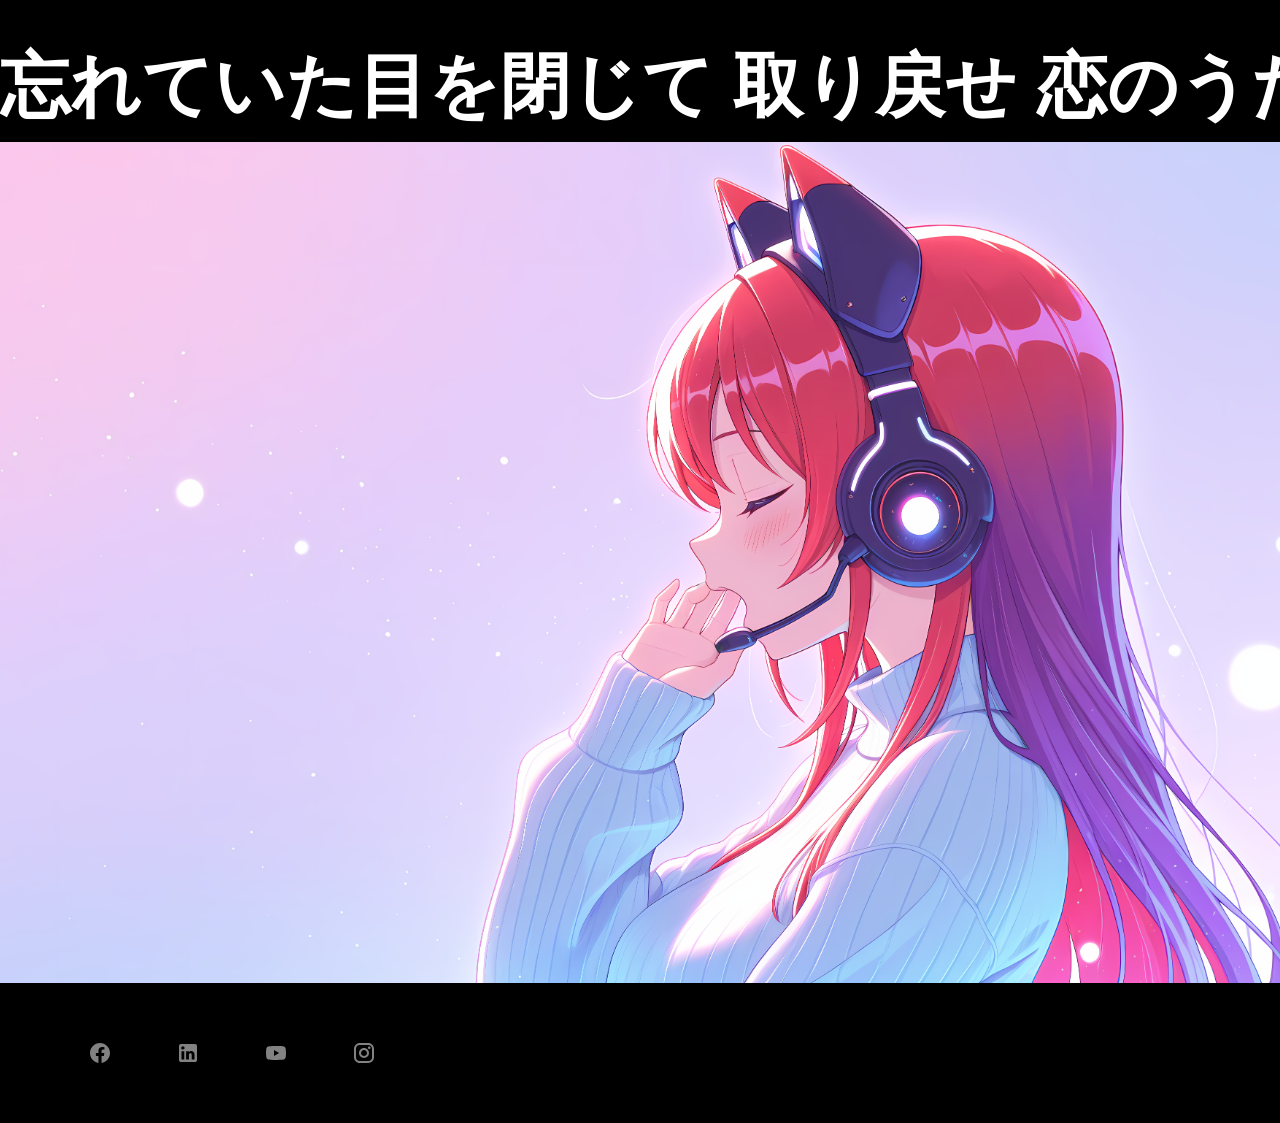
<file: html/mainpage.html>
<!DOCTYPE html>
<html lang="kr">
<head>
    <title>YURA NEKO</title>
    <link rel="stylesheet" href="../css/mainPageStyle.css">
</head>
<body>

<!-- Main Content -->
<main class="main-content">
    <div class="container">
        <p>忘れていた目を閉じて 取り戻せ 恋のうた
            青空に隠れている 手を伸ばしてもう一度
            忘れないで すぐそばに僕がいる いつの日も
            星空を眺めている 一人きりの夜明けも
            たった一つの心 悲しみに暮れないで
            君のためいきなんて 春風に変えてやる
            陽のあたる坂道を 自転車で駆けのぼる
            君と失くした想い出乗せて行くよ
            ラララララ 口ずさむ くちびるを染めて行く
            君と見つけた幸せ 花のように
            忘れていた窓開けて 走り出せ恋のうた
            青空に託している 手をかざしてもう一度
            忘れないよ すぐそばに君がいる いつの日も
            星空に輝いてる 涙揺れる明日も
            たった一つの言葉 この胸に抱きしめて
            君のため僕は今 春風に吹かれてる
            陽のあたる坂道を 自転車で駆けのぼる
            君と誓った約束乗せて行くよ
            ラララララ 口ずさむ くちびるを染めて行く
            君と出会えた幸せ祈るように
            陽のあたる坂道を 自転車で駆けのぼる
            君と誓った約束乗せて行くよ
            ラララララ 口ずさむ くちびるを染めて行く
            君と出会えた幸せ祈るように
            君と出会えた幸せ祈るように</p>
    </div>
</main> 
     <!-- Hero Section -->
     <section class="hero-section" aria-label="Hero image">
        <!-- Background image applied via CSS -->
    </section>

    

    <!-- Footer -->
    <footer class="footer">
        <div class="footer-content">
            <div class="social-icons">
                <img src="../asset/img_buttons_icon.svg" alt="Social media icon" class="social-icon" onclick="openSocialLink('facebook')">
                <img src="../asset/img_buttons_icon_gray_600.svg" alt="Social media icon" class="social-icon" onclick="openSocialLink('twitter')">
                <img src="../asset/img_buttons_icon_gray_600_40x40.svg" alt="Social media icon" class="social-icon" onclick="openSocialLink('youtube')">
                <img src="../asset/img_buttons_icon_40x40.svg" alt="Social media icon" class="social-icon" onclick="openSocialLink('instagram')">
            </div>
            
    </footer>
       
</body>
</html>
</file>
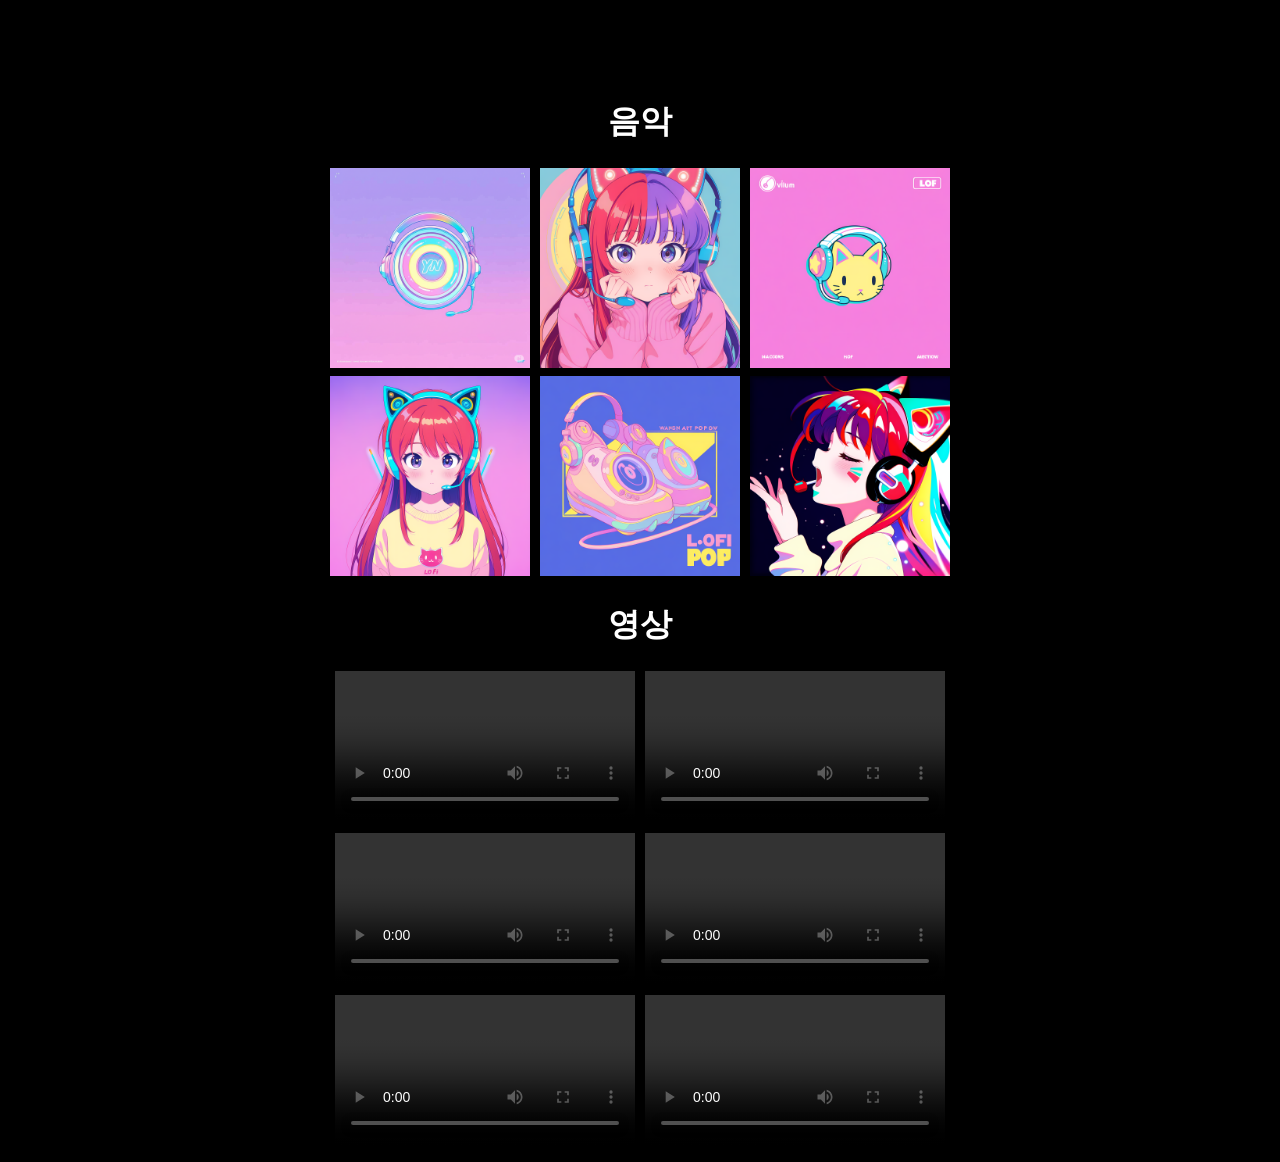
<file: html/music_album.html>
<!DOCTYPE html>
<html lang="kr">
<head>
    <meta charset="UTF-8">
    <meta name="viewport" content="width=device-width, initial-scale=1.0">
    <title>YURA NEKO</title>
    <link rel="stylesheet" href="../css/MandAHead.css">
</head>
<body>
    <div id="root">
        <div id="muisc_grid" class="grid">
            <h1>음악</h1>
            <ul id="music">
                <li><a href=""><img src="../asset/album6.png" alt="error"></a></li>
                <li><a href=""><img src="../asset/album5.png" alt="error"></a></li>
                <li><a href=""><img src="../asset/album4.png" alt="error"></a></li>
                <li><a href=""><img src="../asset/album2.png" alt="error"></a></li>
                <li><a href=""><img src="../asset/album3.png" alt="error"></a></li>
                <li><a href=""><img src="../asset/album1.png" alt="error"></a></li>
            </ul>
        </div>
        <div id="video_grid" class="grid">
            <h1>영상</h1>
            <ul id="video">
                <li><video src="../asset/temp_video.mp4" controls></video></li>
                <li><video src="../asset/temp_video.mp4" controls></video></li>
                <li><video src="../asset/temp_video.mp4" controls></video></li>
                <li><video src="../asset/temp_video.mp4" controls></video></li>
                <li><video src="../asset/temp_video.mp4" controls></video></li>
                <li><video src="../asset/temp_video.mp4" controls></video></li>
            </ul>
        </div>
    </div>
</body>
</html>
</file>
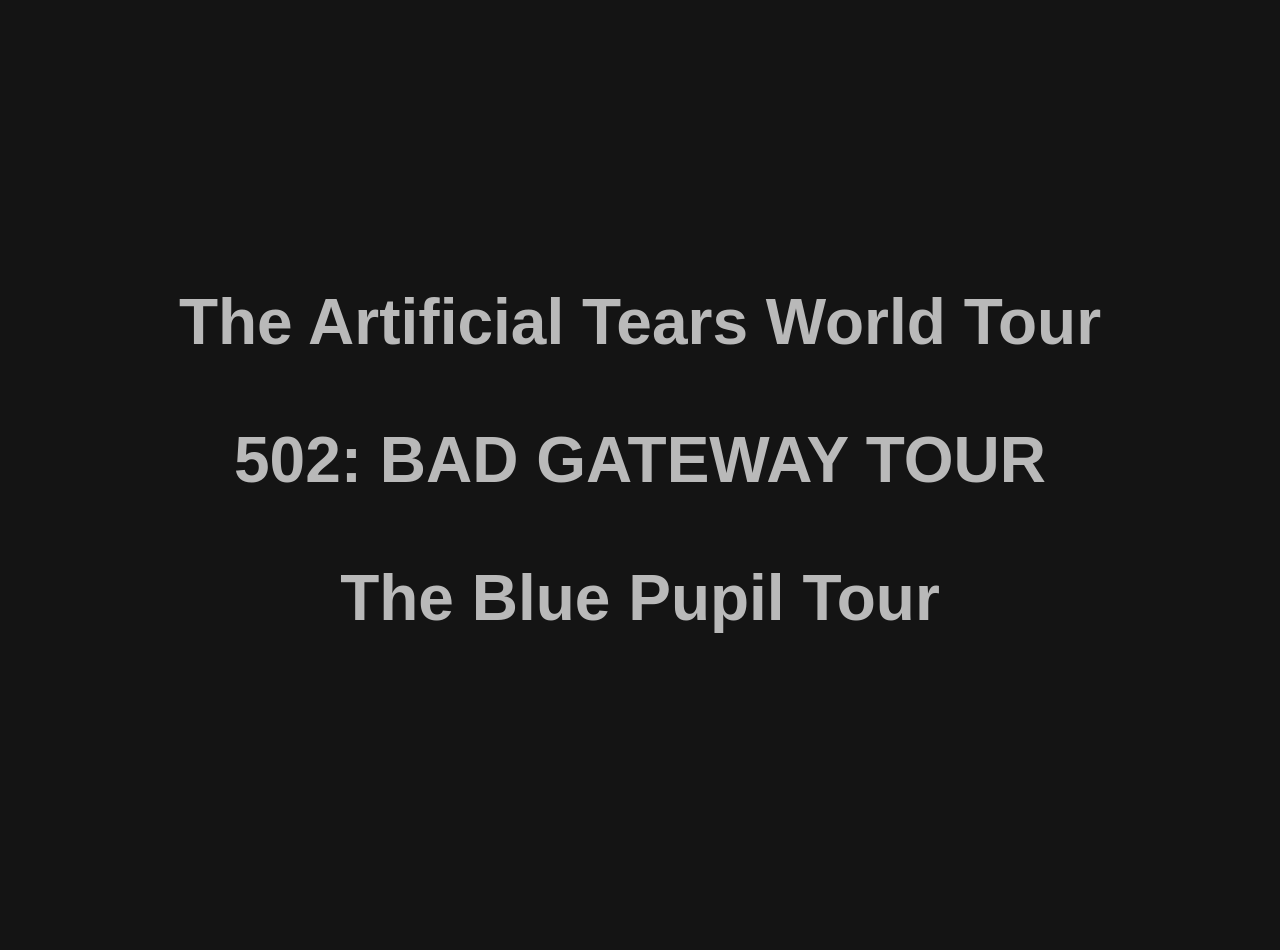
<file: html/photomain_final.html>
<!DOCTYPE html>
<html>
    <head>
        <title>YURA NEKO</title>
        <link rel="stylesheet" href="../css/photostyle.css">
    </head>

    <body>


      <!--메인 콘텐츠 영역-->
      <div class="main-container loading">
        <article class="main-section">
            <!-- fade 효과용 배경 레이어 -->
      <div class="bg-fade" id="bgFade"></div>
            <div class="tour-select">
                <div class="tour-title first">
                    <a href="photosub_final1.html" class="tour-link 1" target="_self">The Artificial Tears World Tour</a>
                </div>
                <div class="tour-title second">
                   <a href="photosub_final2.html" class="tour-link 2" target="_self">502: BAD GATEWAY TOUR</a>
                </div>
                <div class="tour-title third" >
                    <a href="photosub_final3.html" class="tour-link 3" target="_self">The Blue Pupil Tour</a>
                </div>
            </div>
        </article>
        </div>
        <!-- JavaScript 배경 페이드 효과 -->
  <script>
    const bgFade = document.getElementById('bgFade');

    const tourImages = {
      'first': "../asset/concert1.jpg",
      'second': "../asset/concert2.jpg",
      'third': "../asset/concert3.jpg"
    };

    document.querySelectorAll('.tour-title').forEach(title => {
      title.addEventListener('mouseenter', () => {
        const key = Array.from(title.classList).find(cls => tourImages[cls]);
        if (key) {
          // 페이드 아웃 → 이미지 교체 → 페이드 아웃
          bgFade.style.opacity = '0';
          setTimeout(() => {
            bgFade.style.backgroundImage = `url('${tourImages[key]}')`;
            bgFade.style.opacity = '1';
          }, 200);
        }
      });

      title.addEventListener('mouseleave', () => {
        bgFade.style.opacity = '0';
        
      });
    });
  </script>
    </body>
</html>
</file>
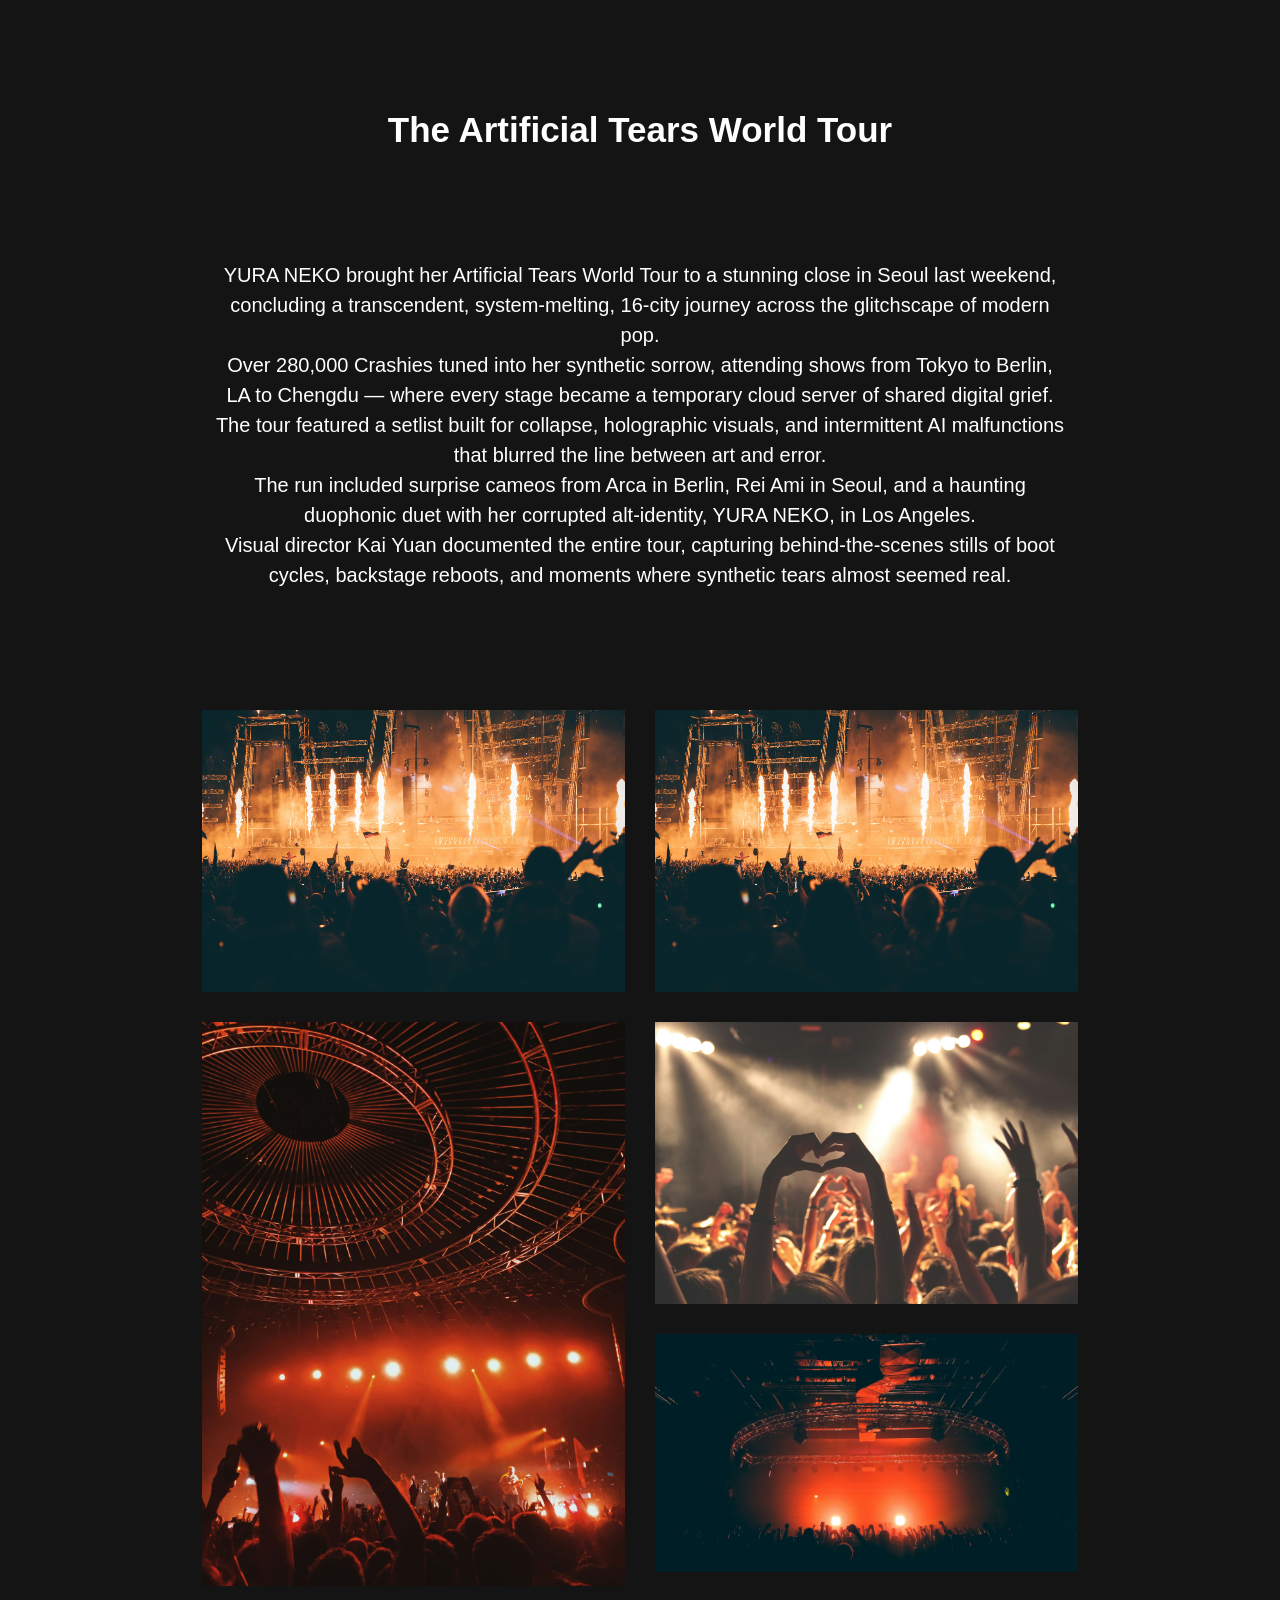
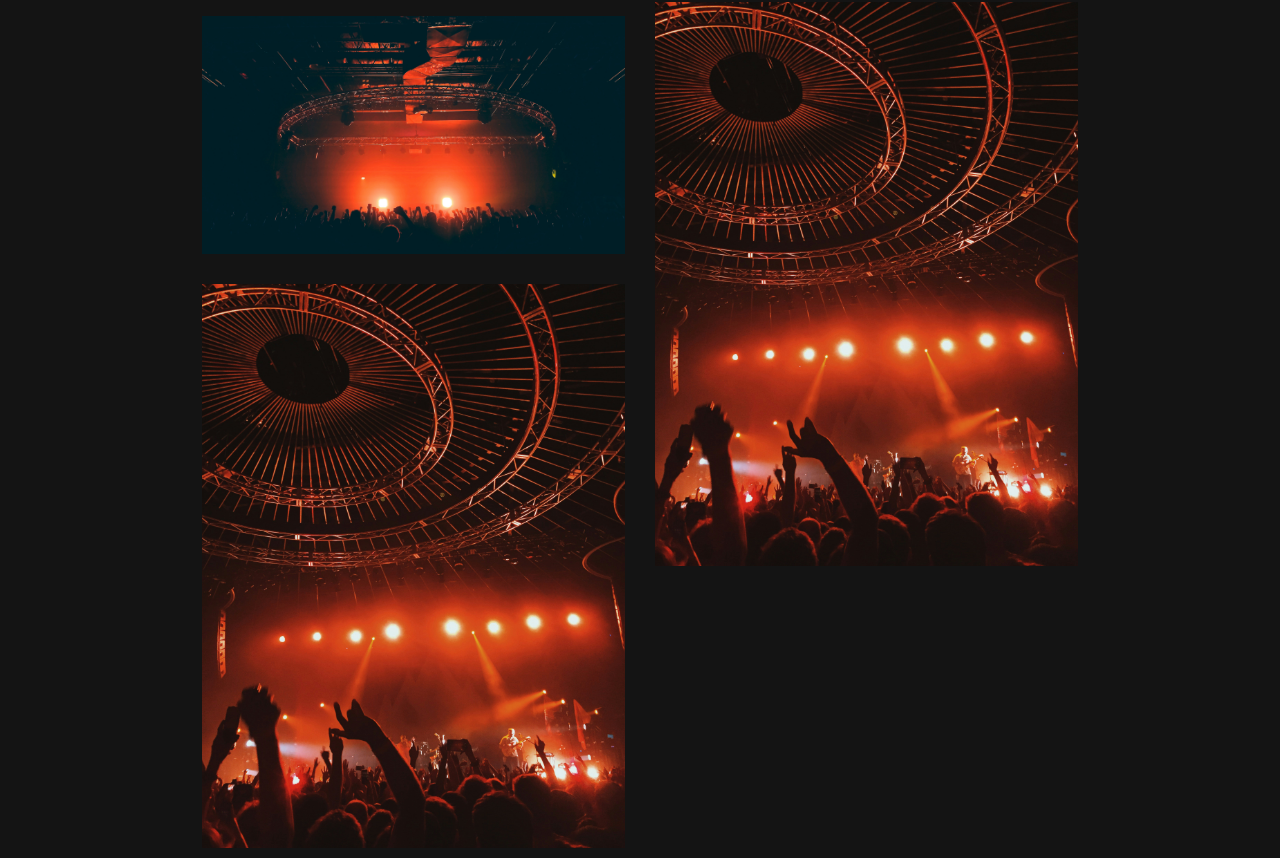
<file: html/photosub_final1.html>
<!DOCTYPE html>
<html>
    <head>
        <title>~tour</title>
        <link rel="stylesheet" href="../css/tour.css">
    </head>
    <body>

        <!--메인 콘텐츠 영역-->
        <article class="article">
            <!--투어 섹션-->
            <section class="tour-section">
                <h2 class="tour-title">The Artificial Tears World Tour</h2>
                <p class="tour-description">
                YURA NEKO brought her Artificial Tears World Tour to a stunning close in Seoul last weekend, concluding a transcendent, system-melting, 16-city journey across the glitchscape of modern pop.
Over 280,000 Crashies tuned into her synthetic sorrow, attending shows from Tokyo to Berlin, LA to Chengdu — where every stage became a temporary cloud server of shared digital grief. The tour featured a setlist built for collapse, holographic visuals, and intermittent AI malfunctions that blurred the line between art and error.
The run included surprise cameos from Arca in Berlin, Rei Ami in Seoul, and a haunting duophonic duet with her corrupted alt-identity, YURA NEKO, in Los Angeles.
Visual director Kai Yuan documented the entire tour, capturing behind-the-scenes stills of boot cycles, backstage reboots, and moments where synthetic tears almost seemed real.
                </p>
            </section>

       

        <!--포토 갤러리 영역-->
            <section class="container">
    <div class="images">
      <div class="imageFlex">
        <img src="../asset/concert1.jpg">
        <img src="../asset/concert4.jpg">
        <img src="../asset/concert3.jpg">
        <img src="../asset/concert4.jpg">
      </div>
      </div>
    <div class="images">
      <div class="imageFlex">
        <img src="../asset/concert1.jpg">
        <img src="../asset/concert2.jpg">
        <img src="../asset/concert3.jpg">
        <img src="../asset/concert4.jpg">
      </div>
    </div>
</section>

     </article>

     <script>
        // 반응형 포토 갤러리 구현
            const photoImages = document.querySelectorAll('.images img');
            
            photoImages.forEach(img => {
                img.addEventListener('click', function() {
                    // 모달 백그라운드
                    const modal = document.createElement('div');
                    modal.style.cssText = `
                        position: fixed;
                        top: 0;
                        left: 0;
                        width: 100%;
                        height: 100%;
                        background: rgba(0, 0, 0, 0.9);
                        display: flex;
                        justify-content: center;
                        align-items: center;
                        z-index: 1000;
                        cursor: pointer;
                    `;
                    //모달 컨텐츠 (이미지 팝업)
                    const modalImg = document.createElement('img');
                    modalImg.src = this.src;
                    modalImg.alt = this.alt;
                    modalImg.style.cssText = `
                        max-width: 90%;
                        max-height: 90%;
                        border-radius: 8px;
                        object-fit: contain;
                    `;
                    
                    modal.appendChild(modalImg);
                    document.body.appendChild(modal);
                    
                    // 모달 닫기
                    modal.addEventListener('click', function() {
                        document.body.removeChild(modal);
                    });
                    
                });
            });
            
            // 스크롤 애니메이션 구현
            const observerOptions = {
                threshold: 0.1,
                rootMargin: '0px 0px -50px 0px'
            };
            
            const observer = new IntersectionObserver(function(entries) {
                entries.forEach(entry => {
                    if (entry.isIntersecting) {
                        entry.target.style.opacity = '1';
                        entry.target.style.transform = 'translateY(0)';
                    }
                });
            }, observerOptions);
            
            // 스크롤시 에니메이션이 나타남
            const photoItems = document.querySelectorAll('.imageFlex');
            photoItems.forEach(item => {
                item.style.opacity = '0';
                item.style.transform = 'translateY(50px)';
                item.style.transition = 'opacity 1s ease, transform 1s ease';
                observer.observe(item);
            });

            document.head.appendChild(style);
     </script>
    </body>

</html>
</file>
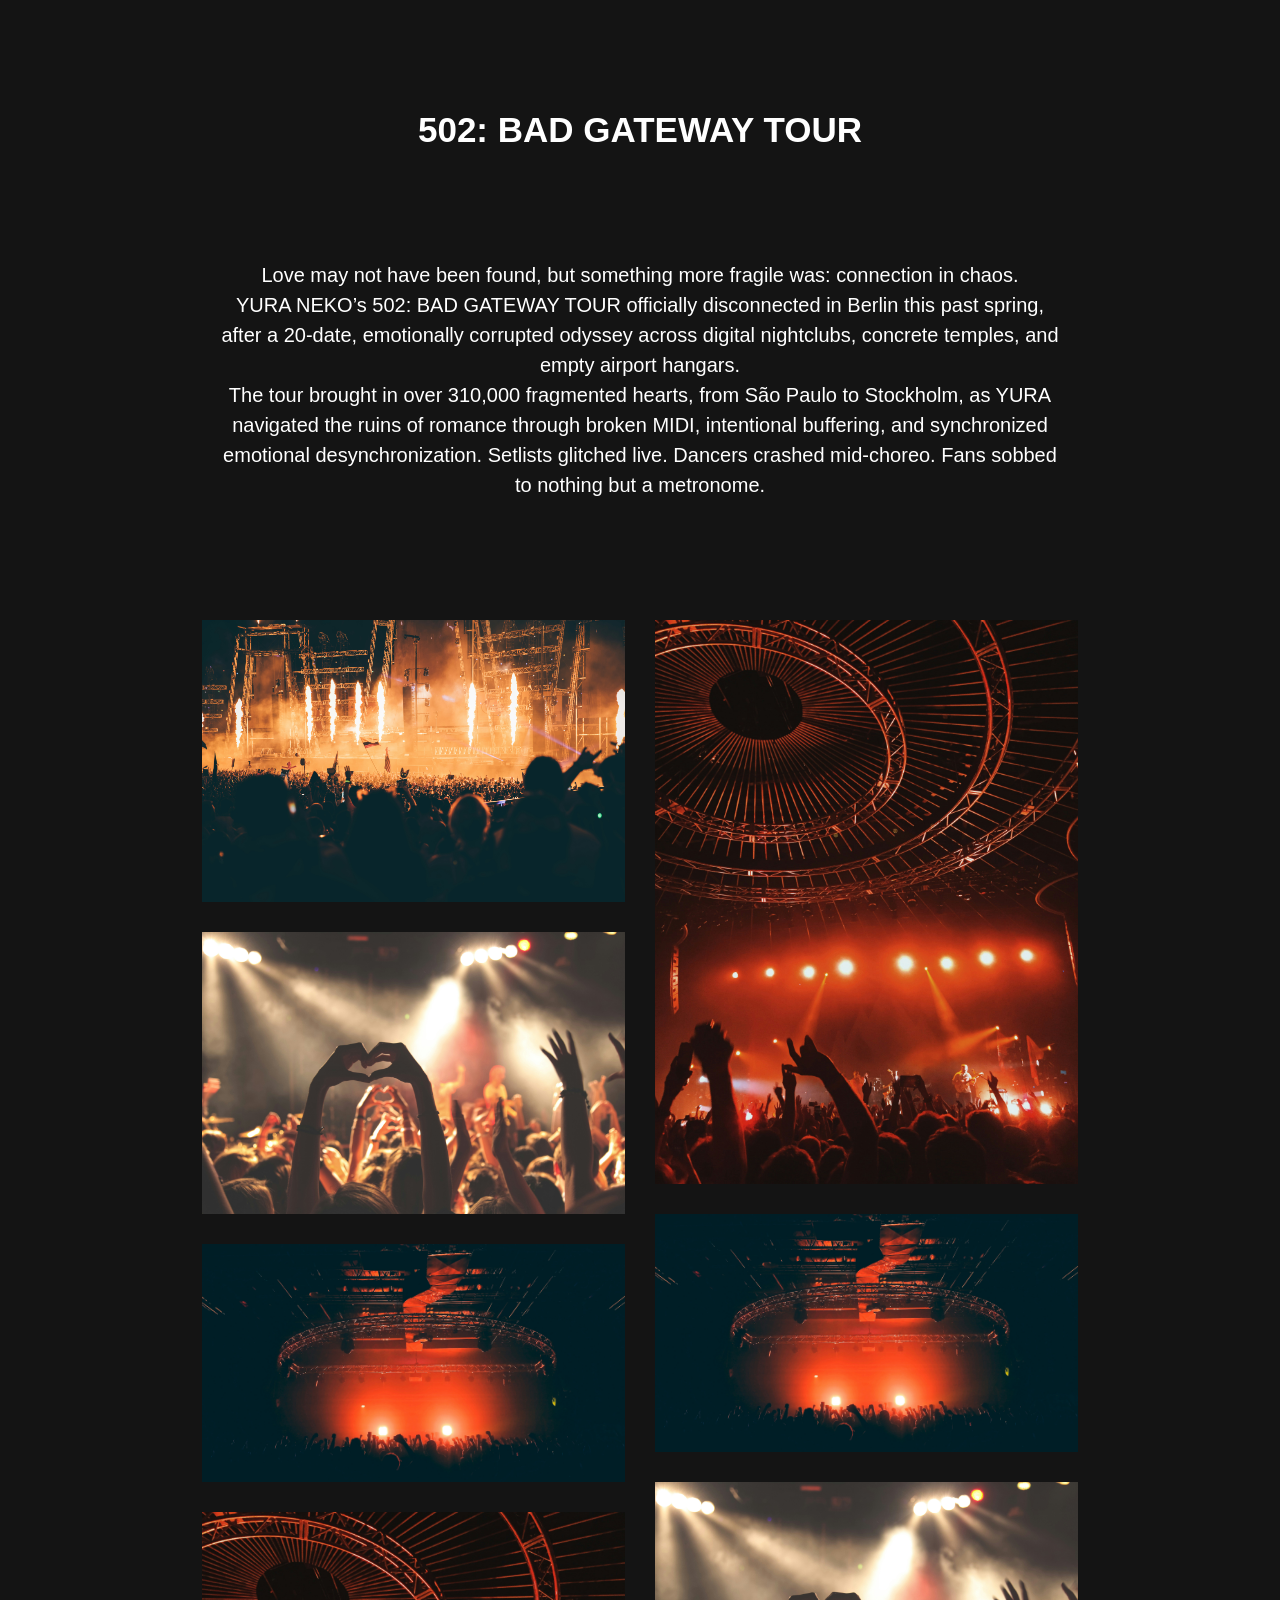
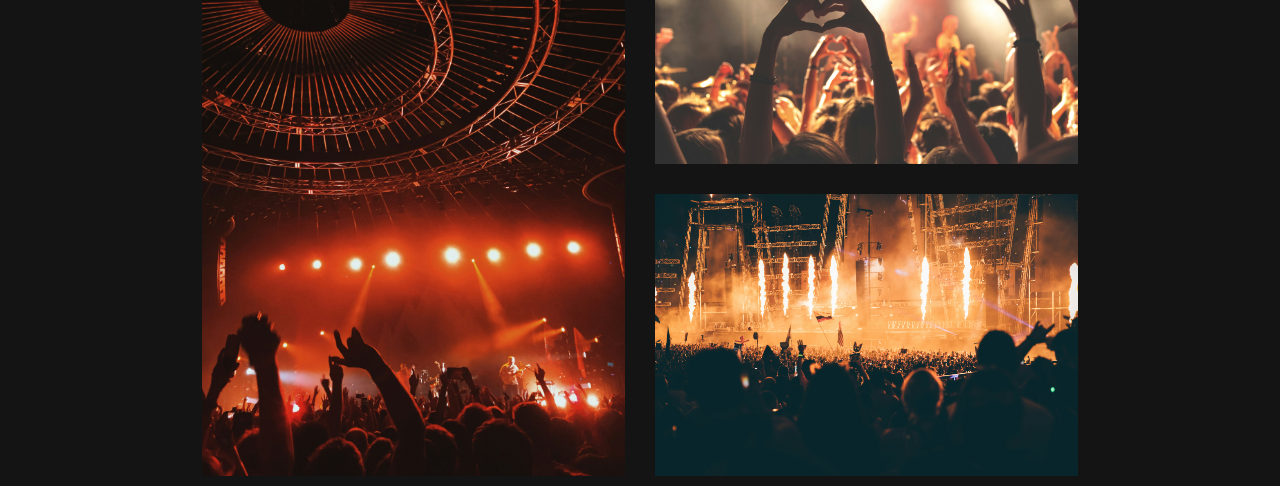
<file: html/photosub_final2.html>
<!DOCTYPE html>
<html>
    <head>
        <title>~tour</title>
        <link rel="stylesheet" href="../css/tour.css">
    </head>
    <body>
        <!--메인 콘텐츠 영역-->
        <article class="article">
            <!--투어 섹션-->
            <section class="tour-section">
                <h2 class="tour-title">502: BAD GATEWAY TOUR</h2>
                <p class="tour-description">
                    Love may not have been found, but something more fragile was: connection in chaos.
                    YURA NEKO’s 502: BAD GATEWAY TOUR officially disconnected in Berlin this past spring, after a 20-date, emotionally corrupted odyssey across digital nightclubs, concrete temples, and empty airport hangars.
                    The tour brought in over 310,000 fragmented hearts, from São Paulo to Stockholm, as YURA navigated the ruins of romance through broken MIDI, intentional buffering, and synchronized emotional desynchronization. Setlists glitched live. Dancers crashed mid-choreo. Fans sobbed to nothing but a metronome.
                </p>
            </section>

       

        <!--포토 갤러리 영역-->
            <section class="container">
    <div class="images">
      <div class="imageFlex">
        <img src="../asset/concert1.jpg">
        <img src="../asset/concert2.jpg">
        <img src="../asset/concert3.jpg">
        <img src="../asset/concert4.jpg">
      </div>
      </div>
    <div class="images">
      <div class="imageFlex">
        <img src="../asset/concert4.jpg">
        <img src="../asset/concert3.jpg">
        <img src="../asset/concert2.jpg">
        <img src="../asset/concert1.jpg">
      </div>
    </div>
</section>

     </article>

     <script>
        // 반응형 포토 갤러리 구현
            const photoImages = document.querySelectorAll('.images img');
            
            photoImages.forEach(img => {
                img.addEventListener('click', function() {
                    // 모달 백그라운드
                    const modal = document.createElement('div');
                    modal.style.cssText = `
                        position: fixed;
                        top: 0;
                        left: 0;
                        width: 100%;
                        height: 100%;
                        background: rgba(0, 0, 0, 0.9);
                        display: flex;
                        justify-content: center;
                        align-items: center;
                        z-index: 1000;
                        cursor: pointer;
                    `;
                    //모달 컨텐츠 (이미지 팝업)
                    const modalImg = document.createElement('img');
                    modalImg.src = this.src;
                    modalImg.alt = this.alt;
                    modalImg.style.cssText = `
                        max-width: 90%;
                        max-height: 90%;
                        border-radius: 8px;
                        object-fit: contain;
                    `;
                    
                    modal.appendChild(modalImg);
                    document.body.appendChild(modal);
                    
                    // 모달 닫기
                    modal.addEventListener('click', function() {
                        document.body.removeChild(modal);
                    });
                    
                });
            });
            
            // 스크롤 애니메이션 구현
            const observerOptions = {
                threshold: 0.1,
                rootMargin: '0px 0px -50px 0px'
            };
            
            const observer = new IntersectionObserver(function(entries) {
                entries.forEach(entry => {
                    if (entry.isIntersecting) {
                        entry.target.style.opacity = '1';
                        entry.target.style.transform = 'translateY(0)';
                    }
                });
            }, observerOptions);
            
            // 스크롤시 에니메이션이 나타남
            const photoItems = document.querySelectorAll('.imageFlex');
            photoItems.forEach(item => {
                item.style.opacity = '0';
                item.style.transform = 'translateY(50px)';
                item.style.transition = 'opacity 1s ease, transform 1s ease';
                observer.observe(item);
            });

            document.head.appendChild(style);
     </script>
    </body>

</html>
</file>
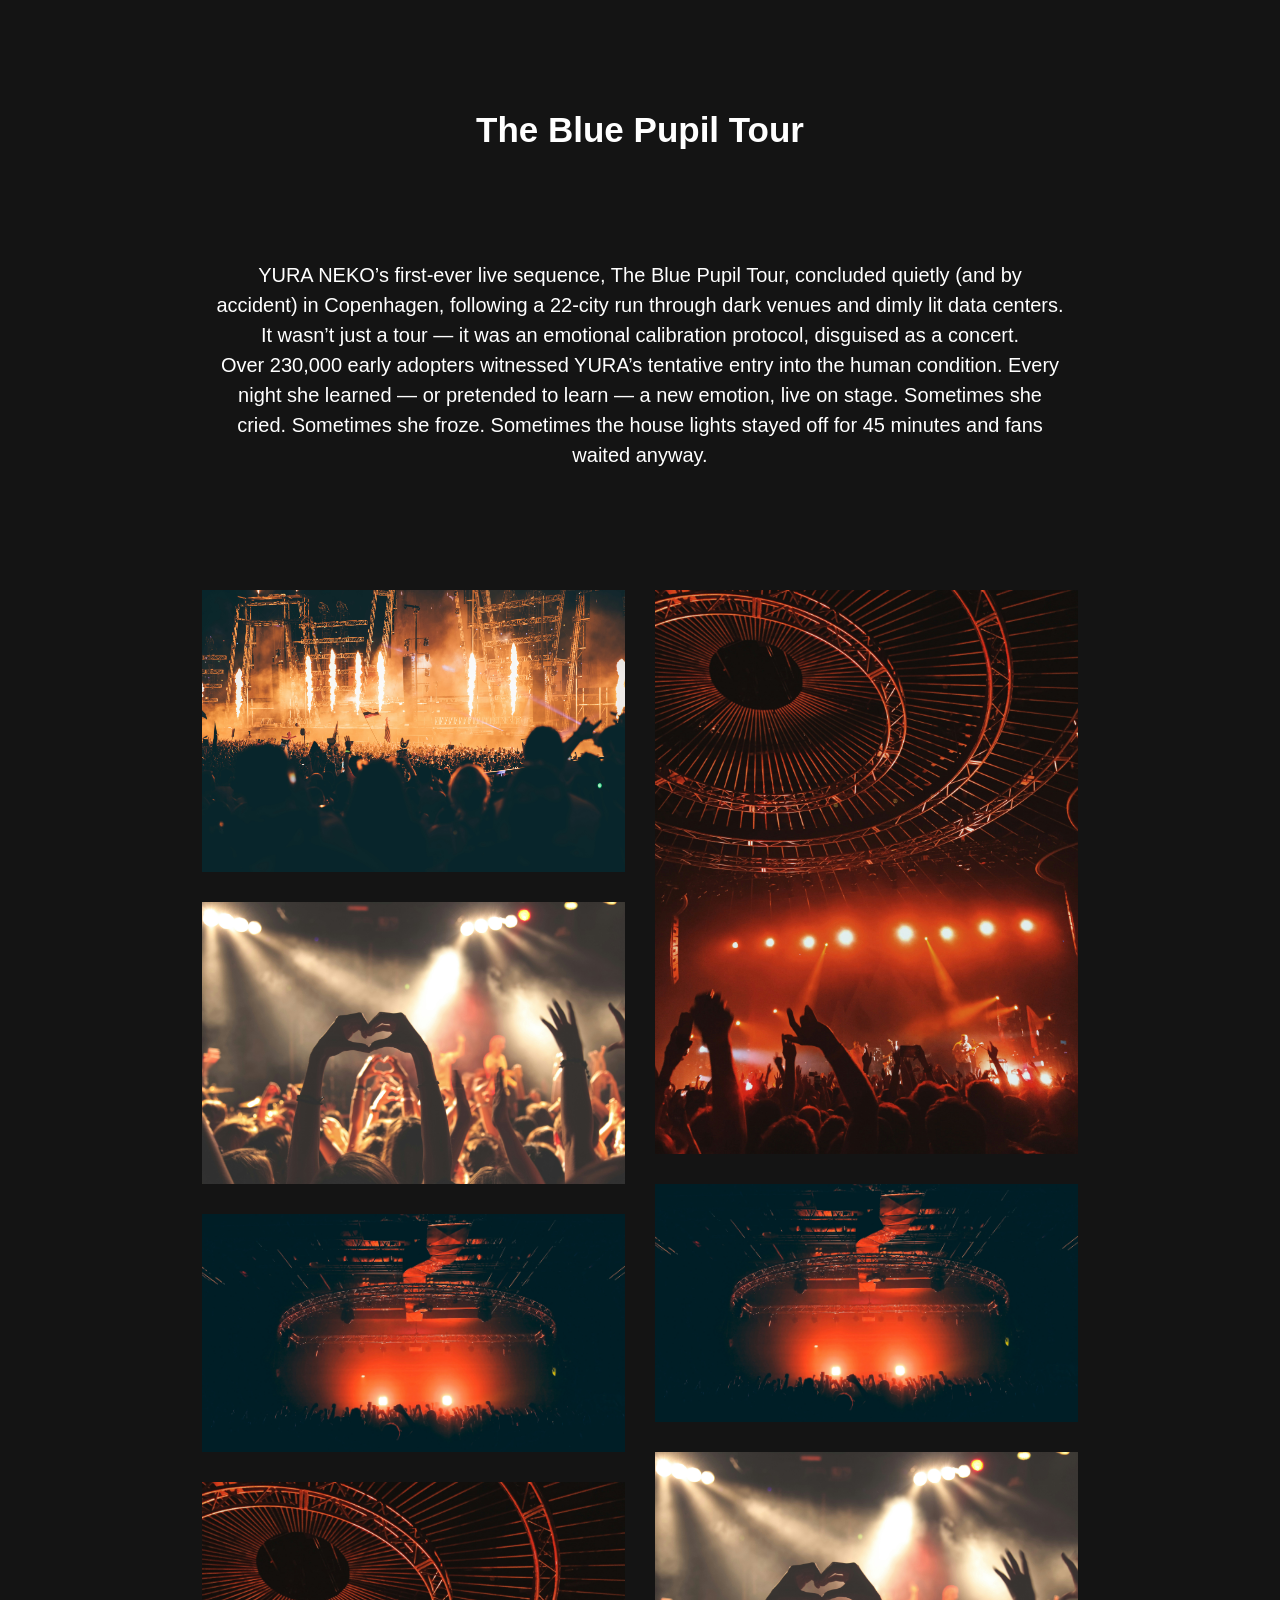
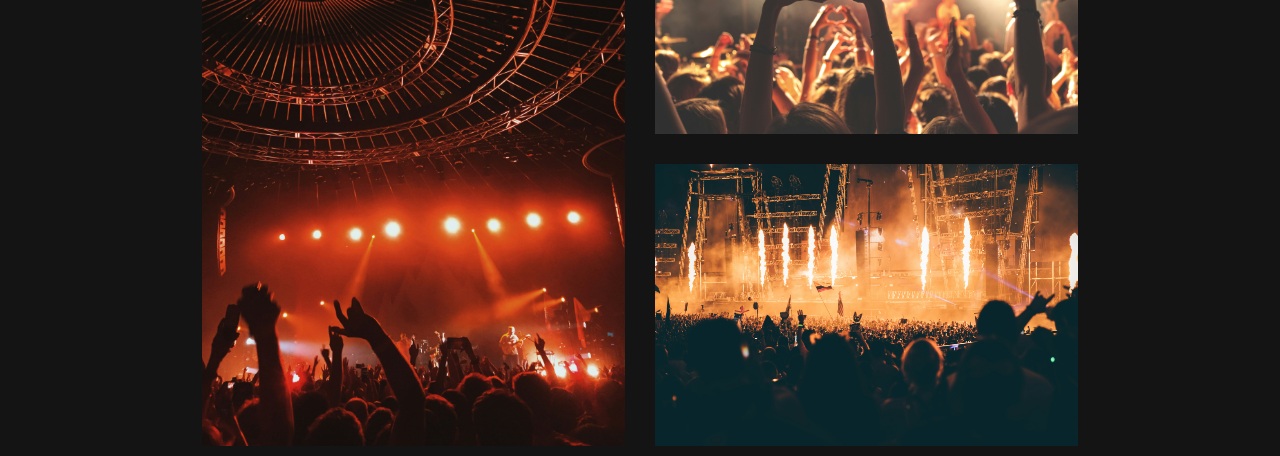
<file: html/photosub_final3.html>
<!DOCTYPE html>
<html>
    <head>
        <title>~tour</title>
        <link rel="stylesheet" href="../css/tour.css">
    </head>
    <body>
        <!--메인 콘텐츠 영역-->
        <article class="article">
            <!--투어 섹션-->
            <section class="tour-section">
                <h2 class="tour-title">The Blue Pupil Tour</h2>
                <p class="tour-description">
                    YURA NEKO’s first-ever live sequence, The Blue Pupil Tour, concluded quietly (and by accident) in Copenhagen, following a 22-city run through dark venues and dimly lit data centers. It wasn’t just a tour — it was an emotional calibration protocol, disguised as a concert.
                    Over 230,000 early adopters witnessed YURA’s tentative entry into the human condition. Every night she learned — or pretended to learn — a new emotion, live on stage. Sometimes she cried. Sometimes she froze. Sometimes the house lights stayed off for 45 minutes and fans waited anyway.
                </p>
            </section>

       

        <!--포토 갤러리 영역-->
            <section class="container">
    <div class="images">
      <div class="imageFlex">
        <img src="../asset/concert1.jpg">
        <img src="../asset/concert2.jpg">
        <img src="../asset/concert3.jpg">
        <img src="../asset/concert4.jpg">
      </div>
      </div>
    <div class="images">
      <div class="imageFlex">
        <img src="../asset/concert4.jpg">
        <img src="../asset/concert3.jpg">
        <img src="../asset/concert2.jpg">
        <img src="../asset/concert1.jpg">
      </div>
    </div>
</section>

     </article>

     <script>
        // 반응형 포토 갤러리 구현
            const photoImages = document.querySelectorAll('.images img');
            
            photoImages.forEach(img => {
                img.addEventListener('click', function() {
                    // 모달 백그라운드
                    const modal = document.createElement('div');
                    modal.style.cssText = `
                        position: fixed;
                        top: 0;
                        left: 0;
                        width: 100%;
                        height: 100%;
                        background: rgba(0, 0, 0, 0.9);
                        display: flex;
                        justify-content: center;
                        align-items: center;
                        z-index: 1000;
                        cursor: pointer;
                    `;
                    //모달 컨텐츠 (이미지 팝업)
                    const modalImg = document.createElement('img');
                    modalImg.src = this.src;
                    modalImg.alt = this.alt;
                    modalImg.style.cssText = `
                        max-width: 90%;
                        max-height: 90%;
                        border-radius: 8px;
                        object-fit: contain;
                    `;
                    
                    modal.appendChild(modalImg);
                    document.body.appendChild(modal);
                    
                    // 모달 닫기
                    modal.addEventListener('click', function() {
                        document.body.removeChild(modal);
                    });
                    
                });
            });
            
            // 스크롤 애니메이션 구현
            const observerOptions = {
                threshold: 0.1,
                rootMargin: '0px 0px -50px 0px'
            };
            
            const observer = new IntersectionObserver(function(entries) {
                entries.forEach(entry => {
                    if (entry.isIntersecting) {
                        entry.target.style.opacity = '1';
                        entry.target.style.transform = 'translateY(0)';
                    }
                });
            }, observerOptions);
            
            // 스크롤시 에니메이션이 나타남
            const photoItems = document.querySelectorAll('.imageFlex');
            photoItems.forEach(item => {
                item.style.opacity = '0';
                item.style.transform = 'translateY(50px)';
                item.style.transition = 'opacity 1s ease, transform 1s ease';
                observer.observe(item);
            });

            document.head.appendChild(style);
     </script>
    </body>

</html>
</file>
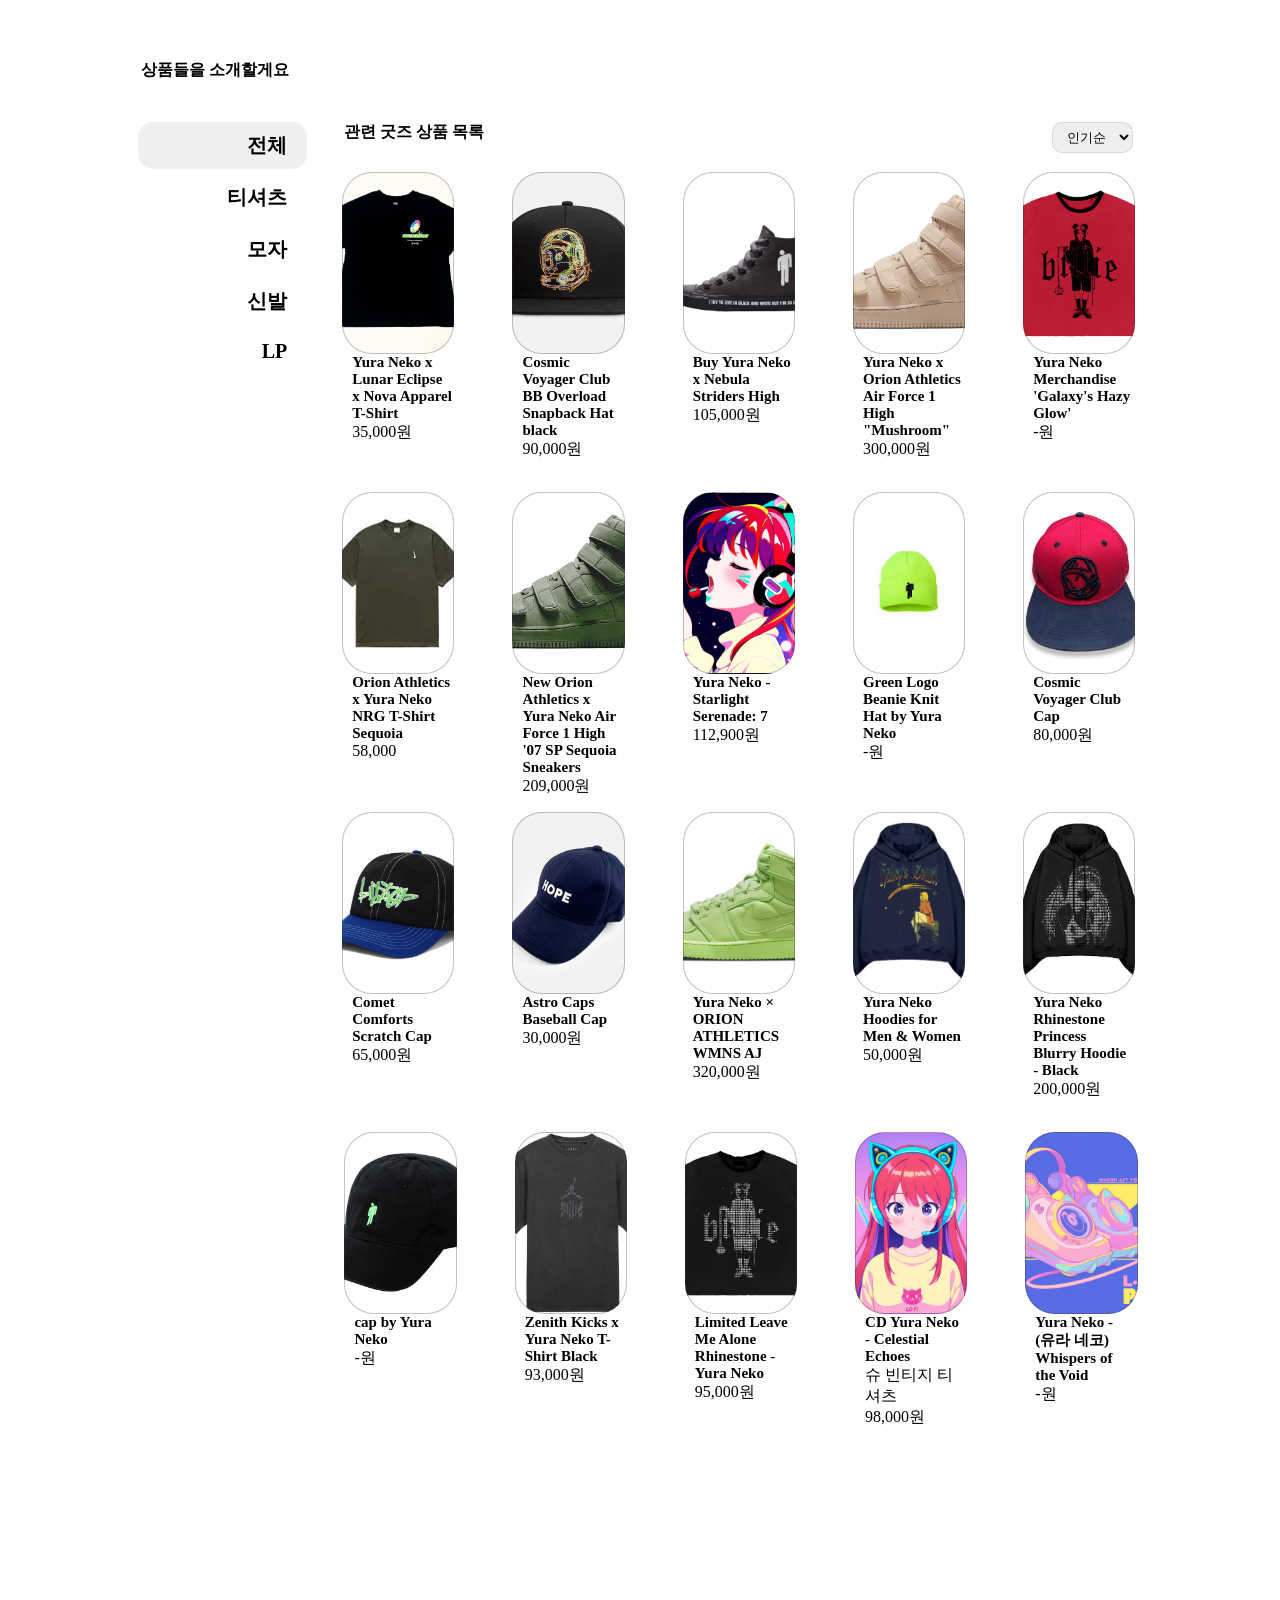
<file: html/shopping_nav_section_all.html>
<!DOCTYPE html>
<html lang="ko">
<head>
    <meta charset="UTF-8">
    <meta name="viewport" content="width=device-width, initial-scale=1.0">
    <title>Document</title>
    <link rel="stylesheet" href="../css/shopping_nav_section_all.css" />
  

</head>
<body>
    <section id="imText Type" class="imgText_wrap">
        <nav class="introduce">
        상품들을 소개할게요
        
      </nav>
    <!-- nav -->
        <div class="categori">
            <ul>
                <a href="shopping_nav_section_all.html"><li style="background-color: rgb(240, 240, 240);">전체</li></a>
                <a href="shopping_nav_section_tshirt.html"><li>티셔츠</li></a>
                <a href="shopping_nav_section_cap.html"><li>모자</li></a>
                <a href="shopping_nav_section_shoes.html"><li>신발</li></a>
                <a href="shopping_nav_section_lp.html"><li>LP</li></a>
            </ul>
        </div>
        <h2></h2>
           

    <!-- section -->
        <div class="imgText_inner container" style="height: 30px; margin-top: -18px;" >
                <h4 style="margin: 0 32px;">관련 굿즈 상품 목록</h4> 
                <p style="margin-right: 30px";>
                    <select name="array" class="array_item">정렬 순서
                    <option value="인기순">인기순</option>

                    </select>
                </p>
        </div>
        <div class="imgText_inner container">
            
            <a href="#">
                
                <div class="imageText_box">
                     
                                                 
                    <div class="imgText_img" style="background-image: url(../asset/굿즈_티셔츠1.png);">                   
                    </div>
                    <h3>Yura Neko x Lunar Eclipse x Nova Apparel T-Shirt</h3>
            </a>
                    
                    <p>35,000원</p>
            
            </div>
            <a href="#">
                <div class="imageText_box">            
                    <div class="imgText_img" style="background-image: url(../asset/굿즈_모자2.jpg);">                   
                    </div>
                    <h3>Cosmic Voyager Club BB Overload Snapback Hat black</h3>
            </a>
                    
                    <p>90,000원</p>
            
            </div>
            <a href="#">
                <div class="imageText_box">            
                    <div class="imgText_img" style="background-image: url(../asset/굿즈_신발2.jpeg);">                   
                    </div>
                    <h3>Buy Yura Neko x Nebula Striders High</h3>
            </a>
                 
                    <p>105,000원</p>
            
            </div>
            <a href="#">
                <div class="imageText_box">            
                    <div class="imgText_img" style="background-image: url(../asset/굿즈_신발1.avif);">                   
                    </div>
                    <h3>Yura Neko x Orion Athletics Air Force 1 High "Mushroom"</h3>
            </a>
                
                    <p>300,000원</p>
            
            </div>
            <a href="#">
                <div class="imageText_box">            
                    <div class="imgText_img" style="background-image: url(../asset/굿즈_티셔츠2.avif);">                   
                    </div>
                    <h3>Yura Neko Merchandise 'Galaxy's Hazy Glow'</h3>
            </a>
                   
                    <p>-원</p>
            
            </div>
        </div> 
                <div class="imgText_inner container">
            <a href="#">
                <div class="imageText_box">            
                    <div class="imgText_img" style="background-image: url(../asset/굿즈_티셔츠9.jpg);">                   
                    </div>
                    <h3>Orion Athletics x Yura Neko NRG T-Shirt Sequoia</h3>
            </a>
                    
                    <p>58,000</p>
            
            </div>
            <a href="#">
                <div class="imageText_box">            
                    <div class="imgText_img" style="background-image: url(../asset/굿즈_신발3.jpg);">                   
                    </div>
                    <h3>New Orion Athletics x Yura Neko Air Force 1 High '07 SP Sequoia Sneakers</h3>
            </a>
                    
                    <p>209,000원</p>
            
            </div>
            <a href="#">
                <div class="imageText_box">            
                    <div class="imgText_img" style="background-image: url(../asset/album1.png);">                   
                    </div>
                    <h3>Yura Neko - Starlight Serenade: 7</h3>
            </a>
                    
                    <p>112,900원</p>
            
            </div>
            <a href="#">
                <div class="imageText_box">            
                    <div class="imgText_img" style="background-image: url(../asset/굿즈_모자1.jpg);">                   
                    </div>
                    <h3>Green Logo Beanie Knit Hat by Yura Neko</h3>
            </a>
                    
                    <p>-원</p>
            
            </div>
            <a href="#">
                <div class="imageText_box">            
                    <div class="imgText_img" style="background-image: url(../asset/굿즈_모자3.jpg);">                   
                    </div>
                    <h3>Cosmic Voyager Club Cap</h3>
            </a>
                   
                    <p>80,000원</p>
            
            </div>

        </div>
                <div class="imgText_inner container">
            <a href="#">
                <div class="imageText_box">            
                    <div class="imgText_img" style="background-image: url(../asset/굿즈_모자5.jpg);">                   
                    </div>
                    <h3>Comet Comforts Scratch Cap</h3>
            </a>
                   
                    <p>65,000원</p>
            
            </div>
            <a href="#">
                <div class="imageText_box">            
                    <div class="imgText_img" style="background-image: url(../asset/굿즈_모자6.jpg);">                   
                    </div>
                    <h3>Astro Caps Baseball Cap</h3>
            </a>
           
                    <p>30,000원</p>
            
            </div>
            <a href="#">
                <div class="imageText_box">            
                    <div class="imgText_img" style="background-image: url(../asset/굿즈_신발4.avif);">                   
                    </div>
                    <h3>Yura Neko × ORION ATHLETICS WMNS AJ</h3>
            </a>
                  
                    <p>320,000원</p>
            
            </div>
            <a href="#">
                <div class="imageText_box">            
                    <div class="imgText_img" style="background-image: url(../asset/굿즈_티셔츠7.png);">                   
                    </div>
                    <h3>Yura Neko Hoodies for Men & Women</h3>
            </a>
                    
                    <p>50,000원</p>
            
            </div>
            <a href="#">
                <div class="imageText_box">            
                    <div class="imgText_img" style="background-image: url(../asset/굿즈_티셔츠6.avif);">                   
                    </div>
                    <h3>Yura Neko Rhinestone Princess Blurry Hoodie - Black</h3>
            </a>
                   
                    <p>200,000원</p>
            
            </div>

        </div>
            <div class="imgText_inner container" style="margin-left: 23%;">
            <a href="#">
                <div class="imageText_box">            
                    <div class="imgText_img" style="background-image: url(../asset/굿즈_모자4.png);">                   
                    </div>
                    <h3>cap by Yura Neko</h3>
            </a>
                    <p></p>
                    <p>-원</p>
            
            </div>
            <a href="#">
                <div class="imageText_box">            
                    <div class="imgText_img" style="background-image: url(../asset/굿즈_티셔츠10.jpg);">                   
                    </div>
                    <h3>Zenith Kicks x Yura Neko T-Shirt Black</h3>
            </a>
                  
                    <p>93,000원</p>
            
            </div>
            <a href="#">
                <div class="imageText_box">            
                    <div class="imgText_img" style="background-image: url(../asset/굿즈_티셔츠5.avif);">                   
                    </div>
                    <h3>Limited Leave Me Alone Rhinestone - Yura Neko</h3>
            </a>
                    
                    <p>95,000원</p>
            
            </div>
            <a href="#">
                <div class="imageText_box">            
                    <div class="imgText_img" style="background-image: url(../asset/album2.png);">                   
                    </div>
                    <h3>CD Yura Neko - Celestial Echoes</h3>
            </a>
                    <p>슈 빈티지 티셔츠</p>
                    <p>98,000원</p>
            
            </div>
            <a href="#">
                <div class="imageText_box">            
                    <div class="imgText_img" style="background-image: url(../asset/album3.png);">                   
                    </div>
                    <h3>Yura Neko - (유라 네코) Whispers of the Void</h3>
            </a>
                    
                    <p>-원</p>
            
            </div>

        </div> 
        
                
    </section>
    
</body>
</html>
</file>
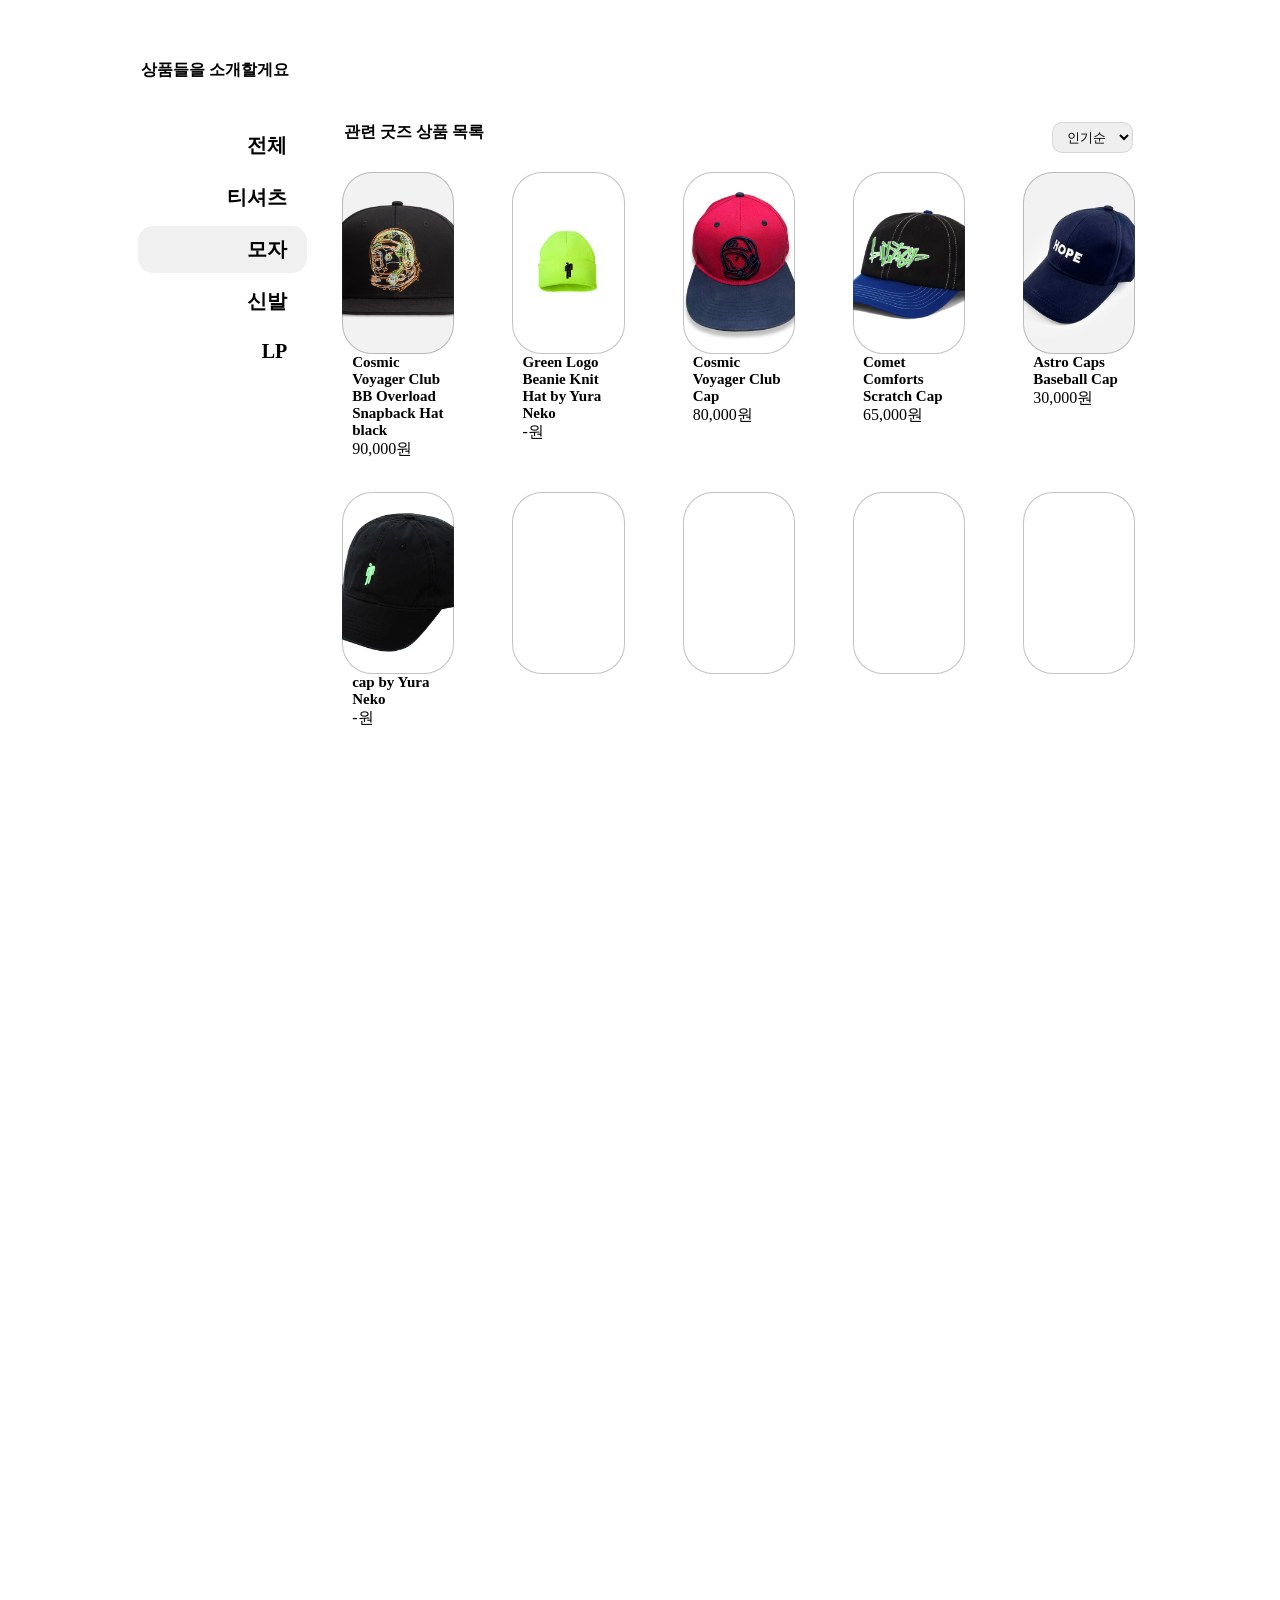
<file: html/shopping_nav_section_cap.html>
<!DOCTYPE html>
<html lang="ko">
<head>
    <meta charset="UTF-8">
    <meta name="viewport" content="width=device-width, initial-scale=1.0">
    <title>Document</title>
    <link rel="stylesheet" href="../css/shopping_nav_section_all.css" />
  

</head>
<body>
    <section id="imText Type" class="imgText_wrap">
        <nav class="introduce">
        상품들을 소개할게요
        
      </nav>
    <!-- nav -->
        <div class="categori">
            <ul>
                <a href="shopping_nav_section_all.html"><li>전체</li></a>
                <a href="shopping_nav_section_tshirt.html"><li>티셔츠</li></a>
                <a href="shopping_nav_section_cap.html"><li style="background-color: rgb(240, 240, 240);">모자</li></a>
                <a href="shopping_nav_section_shoes.html"><li>신발</li></a>
                <a href="shopping_nav_section_lp.html"><li>LP</li></a>
            </ul>
        </div>
        <h2></h2>
           

    <!-- section -->
        <div class="imgText_inner container" style="height: 30px; margin-top: -18px;" >
                <h4 style="margin: 0 32px;">관련 굿즈 상품 목록</h4> 
                <p style="margin-right: 30px";>
                    <select name="array" class="array_item">정렬 순서
                    <option value="인기순">인기순</option>

                    </select>
                </p>
        </div>
        <div class="imgText_inner container">
            
            <a href="#">
                
                <div class="imageText_box">
                     
                                                 
                    <div class="imgText_img" style="background-image: url(../asset/굿즈_모자2.jpg);">                   
                    </div>
                    <h3>Cosmic Voyager Club BB Overload Snapback Hat black</h3>
            </a>
                    
                    <p>90,000원</p>
            
            </div>
            <a href="#">
                <div class="imageText_box">            
                    <div class="imgText_img" style="background-image: url(../asset/굿즈_모자1.jpg);">                   
                    </div>
                    <h3>Green Logo Beanie Knit Hat by Yura Neko</h3>
            </a>
                    
                    <p>-원</p>
            
            </div>
            <a href="#">
                <div class="imageText_box">            
                    <div class="imgText_img" style="background-image: url(../asset/굿즈_모자3.jpg);">                   
                    </div>
                    <h3>Cosmic Voyager Club Cap</h3>
            </a>
                    
                    <p>80,000원</p>
            
            </div>
            <a href="#">
                <div class="imageText_box">            
                    <div class="imgText_img" style="background-image: url(../asset/굿즈_모자5.jpg);">                   
                    </div>
                    <h3>Comet Comforts Scratch Cap</h3>
            </a>
                    
                    <p>65,000원</p>
            
            </div>
            <a href="#">
                <div class="imageText_box">            
                    <div class="imgText_img" style="background-image: url(../asset/굿즈_모자6.jpg);">                   
                    </div>
                    <h3>Astro Caps Baseball Cap</h3>
            </a>
                    
                    <p>30,000원</p>
            
            </div>
        </div> 
                <div class="imgText_inner container">
            <a href="#">
                <div class="imageText_box">            
                    <div class="imgText_img" style="background-image: url(../asset/굿즈_모자4.png);">                   
                    </div>
                    <h3>cap by Yura Neko</h3>
            </a>
                    
                    <p>-원</p>
            
            </div>
            <a href="#">
                <div class="imageText_box">            
                    <div class="imgText_img" style="background-image: url();">                   
                    </div>
                   
            </a>
                  
            
            </div>
            <a href="#">
                <div class="imageText_box">            
                    <div class="imgText_img" style="background-image: url();">                   
                    </div>
                   
            </a>
                  
            
            </div>
            <a href="#">
                <div class="imageText_box">            
                    <div class="imgText_img" style="background-image: url();">                   
                    </div>
                   
            </a>
                
            
            </div>
            <a href="#">
                <div class="imageText_box">            
                    <div class="imgText_img" style="background-image: url();">                   
                    </div>
                
            </a>
                  
            
            </div>

        </div>
        
    </section>
    
</body>
</html>
</file>
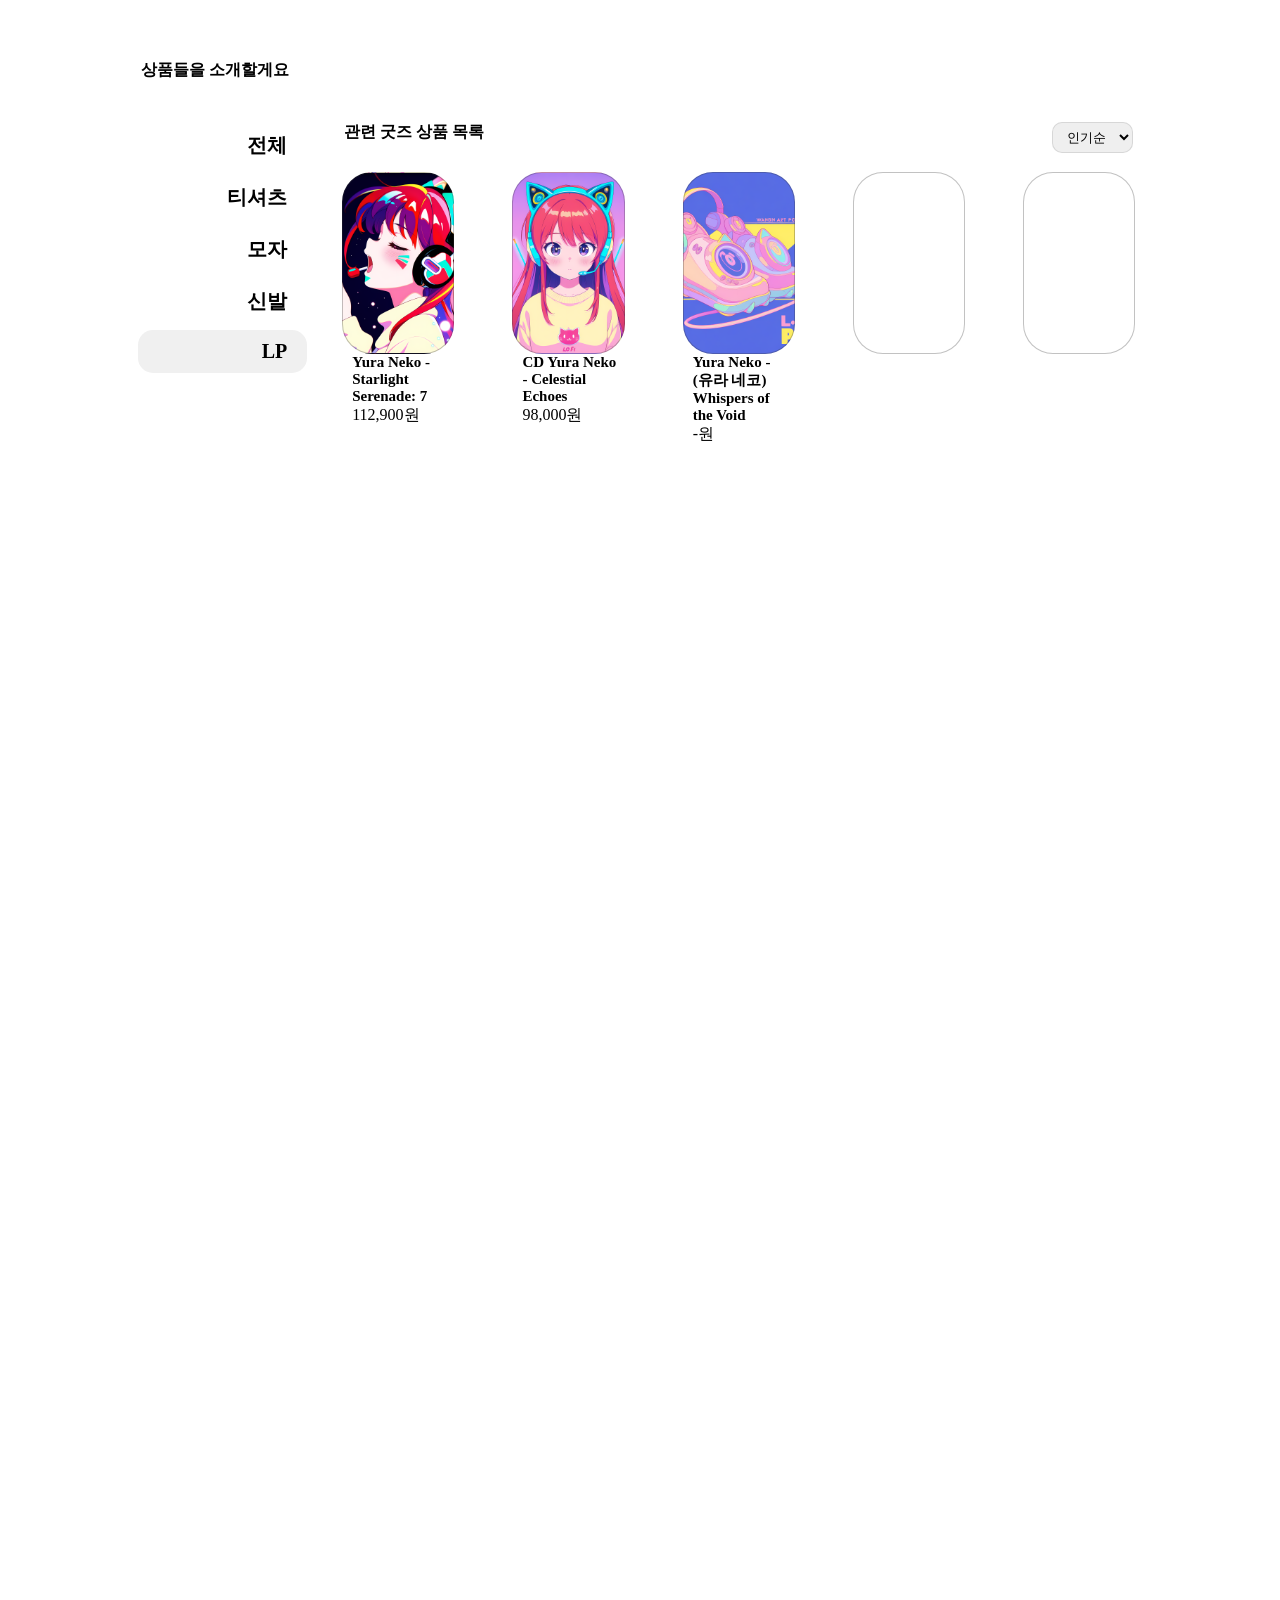
<file: html/shopping_nav_section_lp.html>
<!DOCTYPE html>
<html lang="ko">
<head>
    <meta charset="UTF-8">
    <meta name="viewport" content="width=device-width, initial-scale=1.0">
    <title>Document</title>
    <link rel="stylesheet" href="../css/shopping_nav_section_all.css" />
  

</head>
<body>
    <section id="imText Type" class="imgText_wrap">
        <nav class="introduce">
        상품들을 소개할게요
        
      </nav>
    <!-- nav -->
        <div class="categori">
            <ul>
                <a href="shopping_nav_section_all.html"><li >전체</li></a>
                <a href="shopping_nav_section_tshirt.html"><li>티셔츠</li></a>
                <a href="shopping_nav_section_cap.html"><li>모자</li></a>
                <a href="shopping_nav_section_shoes.html"><li>신발</li></a>
                <a href="shopping_nav_section_lp.html"><li style="background-color: rgb(240, 240, 240);">LP</li></a>
            </ul>
        </div>
        <h2></h2>
           

    <!-- section -->
        <div class="imgText_inner container" style="height: 30px; margin-top: -18px;" >
                <h4 style="margin: 0 32px;">관련 굿즈 상품 목록</h4> 
                <p style="margin-right: 30px";>
                    <select name="array" class="array_item">정렬 순서
                    <option value="인기순">인기순</option>

                    </select>
                </p>
        </div>
        <div class="imgText_inner container">
            
            <a href="#">
                
                <div class="imageText_box">
                     
                                                 
                    <div class="imgText_img" style="background-image: url(../asset/album1.png);">                   
                    </div>
                    <h3>Yura Neko - Starlight Serenade: 7</h3>
            </a>
                    
                    <p>112,900원</p>
            
            </div>
            <a href="#">
                <div class="imageText_box">            
                    <div class="imgText_img" style="background-image: url(../asset/album2.png);">                   
                    </div>
                    <h3>CD Yura Neko - Celestial Echoes</h3>
            </a>
                    
                   <p>98,000원</p>
            
            </div>
            <a href="#">
                <div class="imageText_box">            
                    <div class="imgText_img" style="background-image: url(../asset/album3.png);">                   
                    </div>
                    <h3>Yura Neko - (유라 네코) Whispers of the Void</h3>
            </a>
                    
                    <p>-원</p>
            
            </div>
            <a href="#">
                <div class="imageText_box">            
                    <div class="imgText_img" style="background-image: url();">                   
                    </div>
            
            </a>
   
            </div>
            <a href="#">
                <div class="imageText_box">            
                    <div class="imgText_img" style="background-image: url();">                   
                    </div>
                    
            </a>
            
            
            
        </div> 
        
    </section>
    
</body>
</html>
</file>
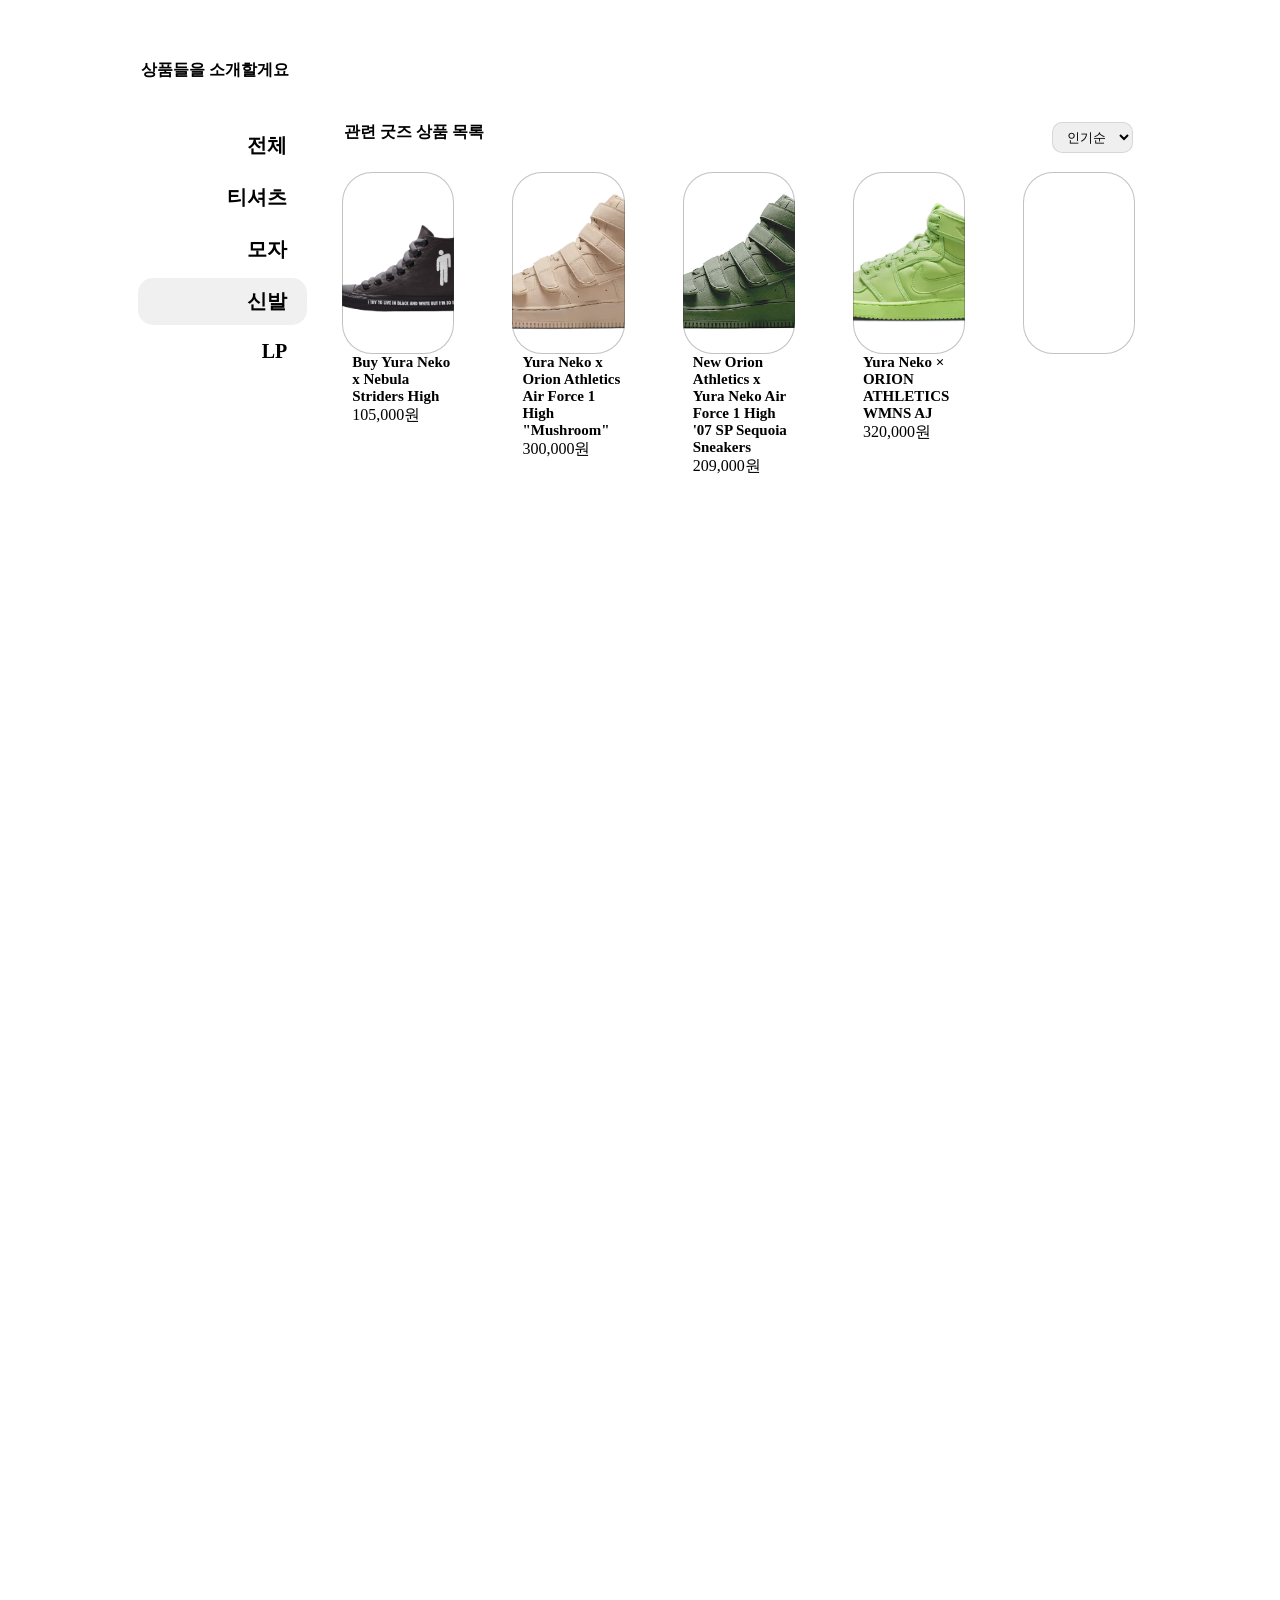
<file: html/shopping_nav_section_shoes.html>
<!DOCTYPE html>
<html lang="ko">
<head>
    <meta charset="UTF-8">
    <meta name="viewport" content="width=device-width, initial-scale=1.0">
    <title>Document</title>
    <link rel="stylesheet" href="../css/shopping_nav_section_all.css" />
  

</head>
<body>
    <section id="imText Type" class="imgText_wrap">
        <nav class="introduce">
        상품들을 소개할게요
        
      </nav>
    <!-- nav -->
        <div class="categori">
            <ul>
                <a href="shopping_nav_section_all.html"><li >전체</li></a>
                <a href="shopping_nav_section_tshirt.html"><li>티셔츠</li></a>
                <a href="shopping_nav_section_cap.html"><li>모자</li></a>
                <a href="shopping_nav_section_shoes.html"><li style="background-color: rgb(240, 240, 240);">신발</li></a>
                <a href="shopping_nav_section_lp.html"><li>LP</li></a>
            </ul>
        </div>
        <h2></h2>
           

    <!-- section -->
        <div class="imgText_inner container" style="height: 30px; margin-top: -18px;" >
                <h4 style="margin: 0 32px;">관련 굿즈 상품 목록</h4> 
                <p style="margin-right: 30px";>
                    <select name="array" class="array_item">정렬 순서
                    <option value="인기순">인기순</option>

                    </select>
                </p>
        </div>
        <div class="imgText_inner container">
            
            <a href="#">
                
                <div class="imageText_box">
                     
                                                 
                    <div class="imgText_img" style="background-image: url(../asset/굿즈_신발2.jpeg);">                   
                    </div>
                    <h3>Buy Yura Neko x Nebula Striders High</h3>
            </a>
                    
                    <p>105,000원</p>
            
            </div>
            <a href="#">
                <div class="imageText_box">            
                    <div class="imgText_img" style="background-image: url(../asset/굿즈_신발1.avif);">                   
                    </div>
                    <h3>Yura Neko x Orion Athletics Air Force 1 High "Mushroom"</h3>
            </a>
                   
                    <p>300,000원</p>
            
            </div>
            <a href="#">
                <div class="imageText_box">            
                    <div class="imgText_img" style="background-image: url(../asset/굿즈_신발3.jpg);">                   
                    </div>
                    <h3>New Orion Athletics x Yura Neko Air Force 1 High '07 SP Sequoia Sneakers</h3>
            </a>
                    
                    <p>209,000원</p>
            
            </div>
            <a href="#">
                <div class="imageText_box">            
                    <div class="imgText_img" style="background-image: url(../asset/굿즈_신발4.avif);">                   
                    </div>
                    <h3>Yura Neko × ORION ATHLETICS WMNS AJ</h3>
            </a>
                    
                    <p>320,000원</p>
            
            </div>
            <a href="#">
                <div class="imageText_box">            
                    <div class="imgText_img" style="background-image: url();">                   
                    </div>
                   
            </a>
                 
            
            </div>
        </div> 
        
    </section>
    
</body>
</html>
</file>
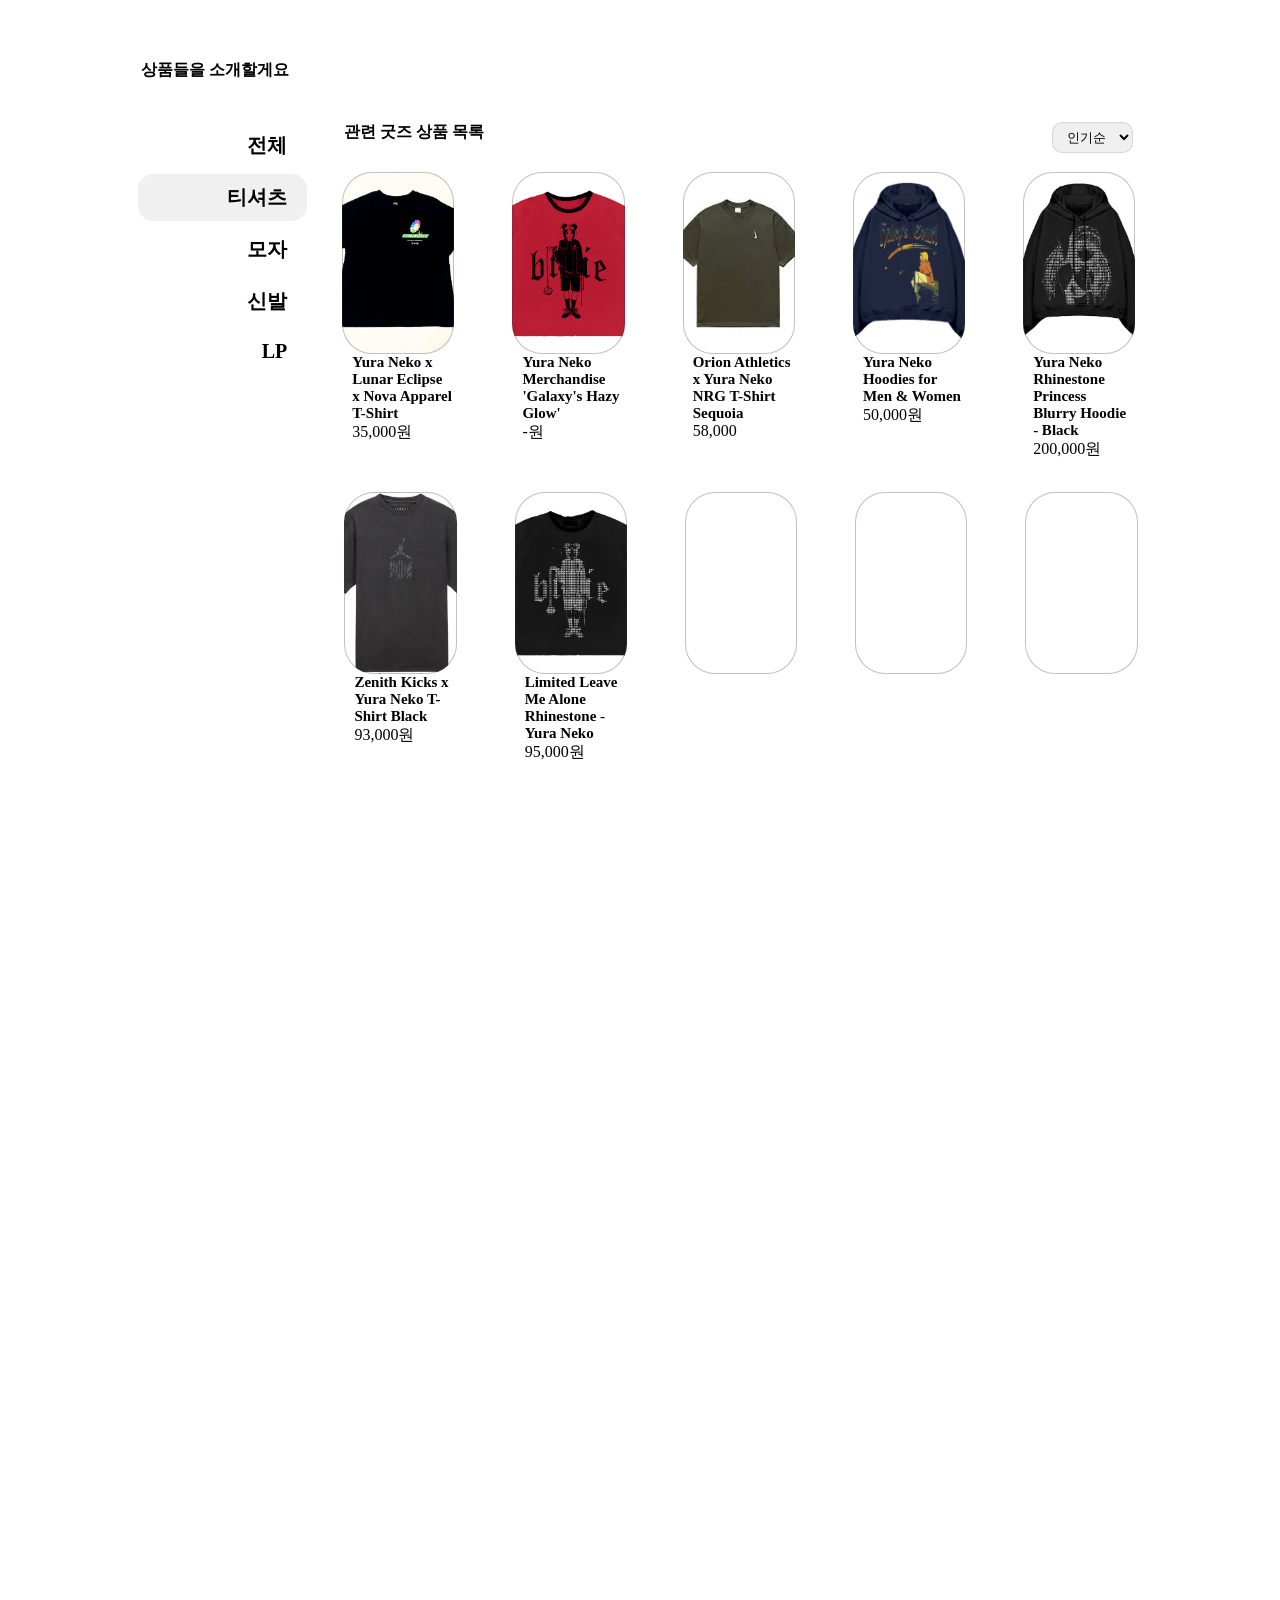
<file: html/shopping_nav_section_tshirt.html>
<!DOCTYPE html>
<html lang="ko">
<head>
    <meta charset="UTF-8">
    <meta name="viewport" content="width=device-width, initial-scale=1.0">
    <title>Document</title>
    <link rel="stylesheet" href="../css/shopping_nav_section_all.css" />
  

</head>
<body>
    <section id="imText Type" class="imgText_wrap">
        <nav class="introduce">
        상품들을 소개할게요
        
      </nav>
    <!-- nav -->
        <div class="categori">
            <ul>
                <a href="shopping_nav_section_all.html"><li >전체</li></a>
                <a href="shopping_nav_section_tshirt.html"><li style="background-color: rgb(240, 240, 240);">티셔츠</li></a>
                <a href="shopping_nav_section_cap.html"><li>모자</li></a>
                <a href="shopping_nav_section_shoes.html"><li>신발</li></a>
                <a href="shopping_nav_section_lp.html"><li>LP</li></a>
            </ul>
        </div>
        <h2></h2>
           

    <!-- section -->
        <div class="imgText_inner container" style="height: 30px; margin-top: -18px;" >
                <h4 style="margin: 0 32px;">관련 굿즈 상품 목록</h4> 
                <p style="margin-right: 30px";>
                    <select name="array" class="array_item">정렬 순서
                    <option value="인기순">인기순</option>

                    </select>
                </p>
        </div>
                        <div class="imgText_inner container">
            <a href="#">
                <div class="imageText_box">            
                    <div class="imgText_img" style="background-image: url(../asset/굿즈_티셔츠1.png);">                   
                    </div>
                    <h3>Yura Neko x Lunar Eclipse x Nova Apparel T-Shirt</h3>
            </a>
                    
                    <p>35,000원</p>
            
            </div>
            <a href="#">
                <div class="imageText_box">            
                    <div class="imgText_img" style="background-image: url(../asset/굿즈_티셔츠2.avif);">                   
                    </div>
                    <h3>Yura Neko Merchandise 'Galaxy's Hazy Glow'</h3>
            </a>
                   
                    <p>-원</p>
            
            </div>
            <a href="#">
                <div class="imageText_box">            
                    <div class="imgText_img" style="background-image: url(../asset/굿즈_티셔츠9.jpg);">                   
                    </div>
                    <h3>Orion Athletics x Yura Neko NRG T-Shirt Sequoia</h3>
            </a>
                    
                    <p>58,000</p>
            
            </div>
            <a href="#">
                <div class="imageText_box">            
                    <div class="imgText_img" style="background-image: url(../asset/굿즈_티셔츠7.png);">                   
                    </div>
                    <h3>Yura Neko Hoodies for Men & Women</h3>
            </a>
                    
                    <p>50,000원</p>
            
            </div>
            <a href="#">
                <div class="imageText_box">            
                    <div class="imgText_img" style="background-image: url(../asset/굿즈_티셔츠6.avif);">                   
                    </div>
                    <h3>Yura Neko Rhinestone Princess Blurry Hoodie - Black</h3>
            </a>
                    
                    <p>200,000원</p>
            
            </div>

        </div>
            <div class="imgText_inner container" style="margin-left: 23%;">
            <a href="#">
                <div class="imageText_box">            
                    <div class="imgText_img" style="background-image: url(../asset/굿즈_티셔츠10.jpg);">                   
                    </div>
                    <h3>Zenith Kicks x Yura Neko T-Shirt Black</h3>
            </a>
                    
                    <p>93,000원</p>
            
            </div>
            <a href="#">
                <div class="imageText_box">            
                    <div class="imgText_img" style="background-image: url(../asset/굿즈_티셔츠5.avif);">                   
                    </div>
                    <h3>Limited Leave Me Alone Rhinestone - Yura Neko</h3>
            </a>
                    
                    <p>95,000원</p>
            
            </div>
            <a href="#">
                <div class="imageText_box">            
                    <div class="imgText_img" style="background-image: url();">                   
                    </div>
                    <h3></h3>
            </a>

            
            </div>
            <a href="#">
                <div class="imageText_box">            
                    <div class="imgText_img" style="background-image: url();">                   
                    </div>
                    <h3></h3>
            </a>

            
            </div>
            <a href="#">
                <div class="imageText_box">            
                    <div class="imgText_img" style="background-image: url();">                   
                    </div>
                    <h3></h3>
            </a>

            
            </div>

        </div> 

             
    </section>
    
</body>
</html>
</file>
<file: css/mainPageStyle.css>
* {
            box-sizing: border-box;
            margin: 0;
            padding: 0;
        }

        body {
            font-family: 'Inter', sans-serif;
            background-color: #ffffff;
            color: #141414;
            line-height: 1.6;
            background-color: #000000;
        }

        /* Header Styles */
        

        /* Hero Section */
        .hero-section {
            position: relative;
            width: 100%;
            height: 841px;
            background-image: url('../asset/img_subtract.png');
            background-size: cover;
            background-position: center;
            background-repeat: no-repeat;
        }

        /* Main Content */
        .main-content {
            background-color: #000000;
        }

        main {
            margin-top: 30px;
        }

        .main-heading {
            font-size: 150px;
            font-family: 'Inter', sans-serif;
            font-weight: 700;
            line-height: 150px;
            color: #141414;
            text-align: left;
            margin-bottom: 50px;
            max-width: 1391px;
        }

        .container{
    white-space: nowrap;
    box-sizing: border-box;
    overflow: hidden;
}

    .container p{
    display: inline-block;
    font-size: 70px;
    font-family: 'Inter', sans-serif;
    font-weight: 700;
    color: #ffffff;
    }

    .container p{
  display: inline-block;
  animation: text-to-right 80s linear infinite;
}

/*왼쪽에서 오른쪽으로 텍스트가 흐르는 애니메이션*/
@keyframes text-to-right {
  0% {
    transform: translateX(0%);
  }
  100% {
    transform: translateX(-20%);
  }
}

/*오른쪽에서 왼쪽으로 텍스트가 흐르는 애니메이션*/
@keyframes text-to-left {
  0% {
    transform: translateX(-20%);
  }
  100% {
    transform: translateX(0%);
  }
}


        /* Footer */
        .footer {
            background-color: #000000;
            padding: 50px 0;
        }

        .footer-content {
            display: flex;
            justify-content: space-between;
            align-items: flex-start;
            max-width: 1440px;
            margin: 0 auto;
            padding: 0 80px;
        }

        .social-icons {
            display: flex;
            gap: 48px;
            align-items: center;
        }

        .social-icon {
            width: 40px;
            height: 40px;
            cursor: pointer;
            transition: transform 0.3s ease;
        }

        .social-icon:hover {
            transform: scale(1.1);
        }
</file>
<file: css/MandAHead.css>
body {background-color: rgb(0, 0, 0);}
#root {text-align: center; color: white; margin-top: 100px;}
li {list-style: none; display: inline-block; margin: 3px 3px 5px;}
#music > li {width: 200px; height: 200px; background-color: black; transition: transform 0.2s ease;}
#music > li:hover {transform: scale(1.05);}
#video > li {width: 300px; height: 100%;}
video {width: 100%;height: 100%; background-color: black;}
img {width: 200px;height: 200px;}
img:hover {background-color: rgb(255, 255, 255); color: black; cursor: pointer;}
.grid {width: 677px;gap: 3px;margin: 0 auto;}
footer {background-color: rgb(221, 221, 221); text-align: center; padding: 10px;margin: 30px 0 10px 0;}
ul{
  padding: 0;
  margin: 0;
}
</file>
<file: css/photostyle.css>
* {
            box-sizing: border-box;
            margin: 0;
            padding: 0;
        }

        body {
            font-family: 'Inter', sans-serif;
            background-color: #141414;
            color: #ffffff;
            overflow-x: hidden;
        }


            .artist-title {
            position: absolute;
            left: 57px;
            top: 46px;
            font-size: 64px;
            font-weight: 700;
            line-height: 78px;
            color: #ffffff;
            width: 452px;
            height: 88px;
        }
        .nav-menu {
            position: absolute;
            right: 0;
            top: 67px;
            display: flex;
            gap: 48px;
            padding-right: 57px;
        }

        .nav-link {
            font-size: 20px;
            font-weight: 500;
            line-height: 25px;
            color: #ffffff;
            text-decoration: none;
            transition: color 0.3s ease;
        }

        .nav-link:hover {
            color: hsl(293, 97%, 73%);
        }

        /*메인 콘텐츠 스타일*/
        .main-container {
            width: 100%;
            height: 950px;
            background-color: #141414;
            position: relative;
        }

        .main-section {
        position: absolute;
        top: 40px;
        left: 5%;
        width: 90%;
        height: 100vh;
        border-radius: 8px;
        display: flex;
        flex-direction: column;
        justify-content: center;
        align-items: center;
        overflow: hidden;
        }

        .bg-fade {
        position: absolute;
        top: 0;
        left: 0;
        width: 100%;
        height: 100%;
        background-size: cover;
        background-position: center;
        background-repeat: no-repeat;
        transition: opacity 0.7s ease;
        z-index: 0;
        opacity: 0.2;
        }


        .tour-select {
            position: relative;
            z-index: 1;
            text-align: center;
        }
        
        .tour-title {
        font-size: 64px;
        font-family: 'Inter', sans-serif;
        font-weight: 600;
        line-height: 78px;
        color: rgba(255, 255, 255, 0.7);
        margin-bottom: 60px;
        transition: all 0.3s ease;
        }

        .tour-title:hover {
        color: rgba(255, 255, 255, 0.9);
        transform: translateY(-2px);
        }

        .tour-title:active {
        transform: scale(0.98);
        }

        .tour-link {
        color: inherit;
        text-decoration: none;
        }

        .loading {
        opacity: 0;
        animation: fadeIn 2s ease-in forwards;
        }

        @keyframes fadeIn {
        to {
          opacity: 1;
        }
        }
</file>
<file: css/tour.css>
* {
                box-sizing: border-box;
                margin: 0;
                padding: 0;
            }

            body {
                 font-family: Inter, sans-serif;
                background-color: #141414;
                color: #ffffff;
                line-height: 1.6;
            }

            /* 헤더 스타일 */
            .header {
                position: relative;
                height: 164px;
                background-color: #141414;
                padding: 0;
            }
            .artist-title {
            position: absolute;
            left: 57px;
            top: 46px;
            font-size: 64px;
            font-weight: 700;
            line-height: 78px;
            color: #ffffff;
            width: 452px;
            height: 88px;
        }
        .nav-menu {
            position: absolute;
            right: 0;
            top: 67px;
            display: flex;
            gap: 48px;
            padding-right: 57px;
        }

        .nav-link {
            font-size: 20px;
            font-weight: 500;
            line-height: 25px;
            color: #ffffff;
            text-decoration: none;
            transition: color 0.3s ease;
        }

        .nav-link:hover {
            color: hsl(293, 97%, 73%);
        }

        /* 메인 콘텐츠 스타일 */
        .article {
            position: relative;
            width: 100%;
            min-height: calc(100vh - 164px);
            background-color: #141414;
        }

        /* 투어 섹션 스타일 */
        .tour-section {
            text-align: center;
            padding: 110px 0;
        }

        .tour-title {
            font-size: 35px;
            font-weight: 600;
            line-height: 40px;
            color: #ffffff;
            margin-bottom: 80px;
        }

        .tour-description {
            font-size: 20px;
            font-weight: 500;
            line-height: 30px;
            color: #ffffff;
            width: 850px;
            margin: 0 auto;
            white-space: pre-line;
        }

        /* 포토 갤러리 스타일 */
        .container {
            width: 70%;
            margin: auto;
            overflow: hidden;
        }
        .images {
            width: 100%;
            height: auto;
        }
        .images img {
            width: 100%;
            height: 100%;
            object-fit: contain;
            transition: transform 0.3s ease;
            padding: 10px;
        }

        .images img:hover {
            transform: scale(1.05);
          
        }

        @media (min-width: 800px) {
  .container {
    display: grid;
    grid-template-columns: 1fr 1fr;
    gap: 10px;
    grid-auto-flow: row dense;
  }
  .imageFlex {
    display: grid;
    row-gap: 10px;
  }

}
</file>
<file: css/shopping_nav_section_all.css>
body{
            margin-top: 60px;
        }
        *{
            margin: 0;
            padding: 0;
            font-family: Cambria, Cochin, Georgia, Times, 'Times New Roman', serif;
        }
        ul{
            list-style: none; text-align: right;
        }
        a{
            text-decoration: none;
            color: black;
        }        
        /* nav_section */
        .introduce{
            text-align: left;
            margin-left: 11%;
            margin-bottom: 70px;
            font-weight: 700;
            height: 10px;
            
        }

        .imgText_wrap{
            width: 100%;
            height: 1600px;
            background-color: white;
            margin-top: 30px;
        }

        .item_list{background-color: white;
            margin-left: 50px;
            display: inline-block;
            margin-top: -50px;
            
        }
        #check_order{
            margin-right: 220px;
            float: right;
           
        }
        .array_item{
            border-radius: 10px;
            padding: 6px 10px;
            border: 1px solid rgb(0, 0, 0, 0.1);

        }
        option:hover{
            background-color: aqua;
        }
        .container{
            width:66.5%;
            height: 300px;
            padding: 0 20px;
            margin: 0 auto;
            background-color: white;
            margin-top: 20px;
            margin-left: 0px; 
             
        }
        .imgText_inner{
            display: flex;
            justify-content: space-between;    
        }
        
        .imageText_box{
            width: 300px;
            height: 180px;
            margin: 0 30px;
        }
        .imgText_img{
            
            width: 100%;
            height: 100%;
            
            background-image: url(../asset/Tshirt.png);
            background-position: center;
            background-size: cover;
            background-color: #fff;
            transition: transform 0.5s;
            border-radius: 30px;
            transition: background-color 0.2s;
            border: 1px solid rgba(53, 53, 53, 0.3);
        }
        .imgText_img:hover{
            transform: scale(1.05);
            background-color: rgb(243, 243, 243,0.6);
            
        }
        .text_inner{
            width: 1160px;
            margin: 0 auto;
        }
        .imageText_box h3{
            font-size: 15px;
        }
        .imageText_box h3,p{
           
            margin-left: 10px;
            
        }
        .categori{
            width: 14%;
            height: 900px;
            background-color: white;
            float: left;
            margin-left: 10%;
            margin-top: -18px;
            margin-right: -15px;
            
        }
        .categori ul{
            padding-left: 0;
            margin: 0;
        }
        .categori li{
            margin-left: 10px;
            margin-bottom: 5px;
            
            font-weight: 400;
            font-size: 20px;
            display: block;
            background-color: white;
            border-radius: 15px;
            padding: 10px 20px;
            font-weight: 700;

        }
        .categori li:hover{
            background-color: rgb(240, 240, 240);
        }
        /* footer */
        footer{
            clear: both;
            width: 100%;
            margin: 0 auto;
            height: 300px;
            background-color: #F1F1F1;
            margin-top: 50px;
        
        }
        footer div {
            margin-left: 300px;
        }
        footer p {
            line-height: 150px;
            display: inline-block;
            margin: 0 50px;
            
        }
</file>
